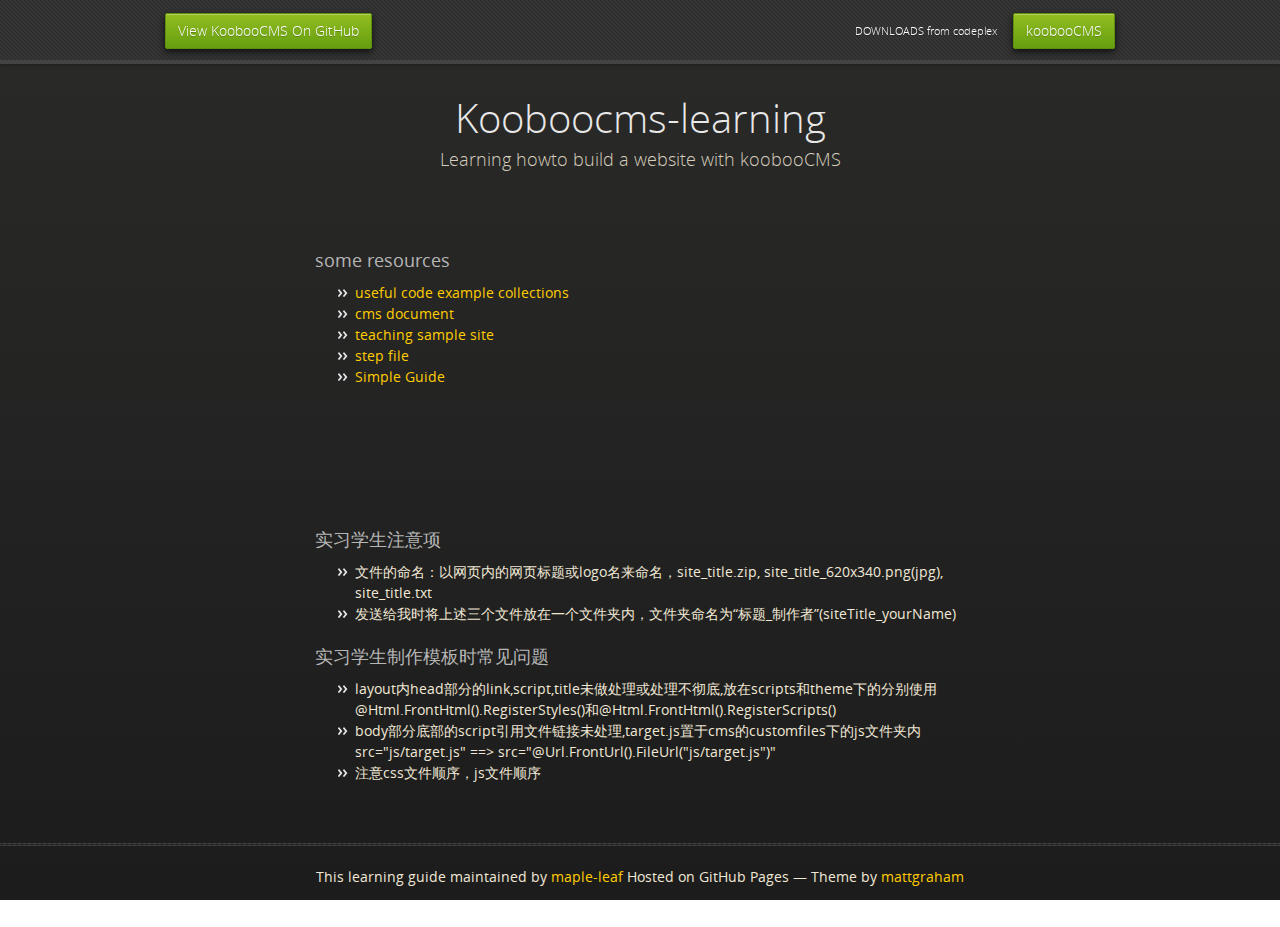
<file: index.html>
<!doctype html>
<html>
  <head>
    <meta charset="utf-8">
    <meta http-equiv="X-UA-Compatible" content="chrome=1">
    <title>Kooboocms-learning by maple-leaf</title>
    <link rel="stylesheet" href="stylesheets/styles.css">
    <link rel="stylesheet" href="stylesheets/pygment_trac.css">
    <script src="https://ajax.googleapis.com/ajax/libs/jquery/1.7.1/jquery.min.js"></script>
    <script src="javascripts/respond.js"></script>
    <!--[if lt IE 9]>
      <script src="//html5shiv.googlecode.com/svn/trunk/html5.js"></script>
    <![endif]-->
    <!--[if lt IE 8]>
    <link rel="stylesheet" href="stylesheets/ie.css">
    <![endif]-->
    <meta name="viewport" content="width=device-width, initial-scale=1, user-scalable=no">

  </head>
  <body>
      <header>
        <nav>
          <li class="fork"><a href="https://github.com/Kooboo/CMS">View KoobooCMS On GitHub</a></li>
          <li class="downloads"><a href="https://kooboo.codeplex.com/">koobooCMS</a></li>
          <li class="title">DOWNLOADS from codeplex</li>
        </nav>
      </header><!-- end header -->

    <div class="wrapper">

      <section>
        <div id="title">
          <h1>Kooboocms-learning</h1>
          <p>Learning howto build a website with koobooCMS</p>
        </div>
       <h3>some resources</h3>
        <ul>
          <li><a href="code_example.html">useful code example collections</a></li>
          <li><a href="http://www.kooboo.com/documents">cms document</a></li>
          <li><a href="city_taxi/city_taxi-pack.zip">teaching sample site</a></li>
          <li><a href="steps.txt">step file</a></li>
          <li><a href="guide/index.html">Simple Guide</a></li>
        </ul>
      </section>

      <section>
        <h3>实习学生注意项</h3>
        <ul>
          <li>文件的命名：以网页内的网页标题或logo名来命名，site_title.zip, site_title_620x340.png(jpg), site_title.txt</li>
          <li>发送给我时将上述三个文件放在一个文件夹内，文件夹命名为“标题_制作者”(siteTitle_yourName)</li>
        </ul>
        <h3>实习学生制作模板时常见问题</h3>
        <ul>
          <li>layout内head部分的link,script,title未做处理或处理不彻底,放在scripts和theme下的分别使用@Html.FrontHtml().RegisterStyles()和@Html.FrontHtml().RegisterScripts()</li>
          <li>body部分底部的script引用文件链接未处理,target.js置于cms的customfiles下的js文件夹内src="js/target.js" ==> src="@Url.FrontUrl().FileUrl("js/target.js")"</li>
          <li>注意css文件顺序，js文件顺序</li>
        </ul>
      </section>

    </div>
    <footer>
	<hr>
    <p>
      <span class="credits left">This learning guide maintained by <a href="https://github.com/maple-leaf">maple-leaf</a></span>
      <span class="credits right">Hosted on GitHub Pages &mdash; Theme by <a href="https://twitter.com/michigangraham">mattgraham</a></span>
    </p>
    </footer>
    <!--[if !IE]><script>fixScale(document);</script><![endif]-->
    
  </body>
</html>
</file>
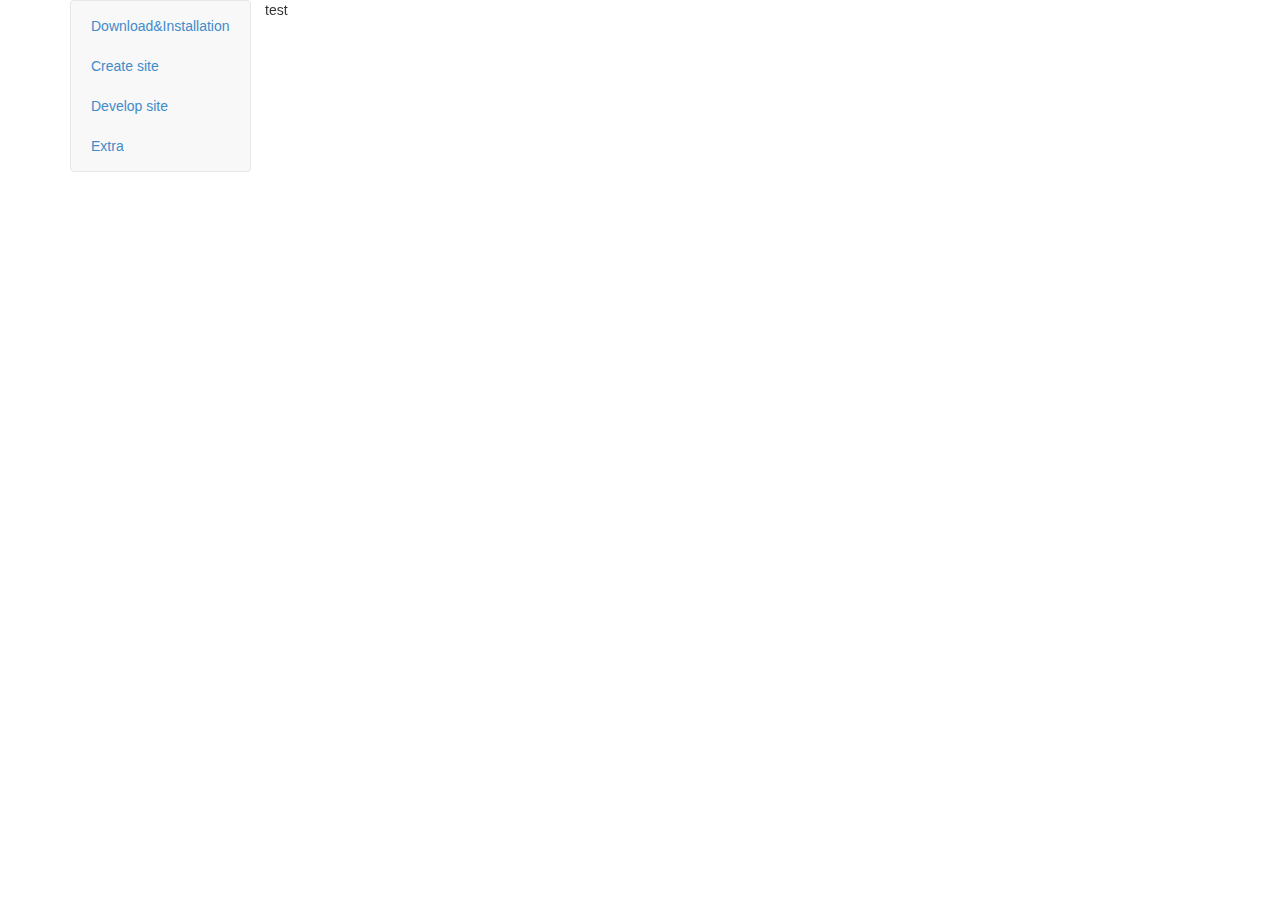
<file: guide/index.html>
<!DOCTYPE html>
<html>
    <head>
        <meta http-equiv="content-type" content="text/html; charset=utf-8" />
        <title>Kooboo CMS Guide Doc</title>
        <link rel="stylesheet" href="bower_components\bootstrap\dist\css\bootstrap.min.css" type="text/css" media="all" />
        <link rel="stylesheet" href="style.css" type="text/css" media="all" />
        <script src="bower_components\jquery\jquery.min.js" type="text/javascript" charset="utf-8"></script>
        <script src="bower_components\bootstrap\dist\js\bootstrap.min.js" type="text/javascript" charset="utf-8"></script>
    </head>
    <body>
        <div class="container">
            <div class="row">
                <div class="col-md-2">
                    <div class="affix navbar navbar-default">
                        <ul class="nav">
                            <li><a href="installation.html">Download&Installation</a></li>
                            <li><a href="createSite.html">Create site</a></li>
                            <li><a href="developSite.html">Develop site</a></li>
                            <li><a href="extra.html">Extra</a></li>
                        </ul>
                    </div>
                </div>
                <div class="col-md-8">
                    <div id="content">test</div>
                </div>
            </div>
        </div>
        <script>
        $('.nav a').click(function(e){
            e.preventDefault();
            $('#content').load($(this).attr('href'));
        });
        </script>
    </body>
</html>
</file>
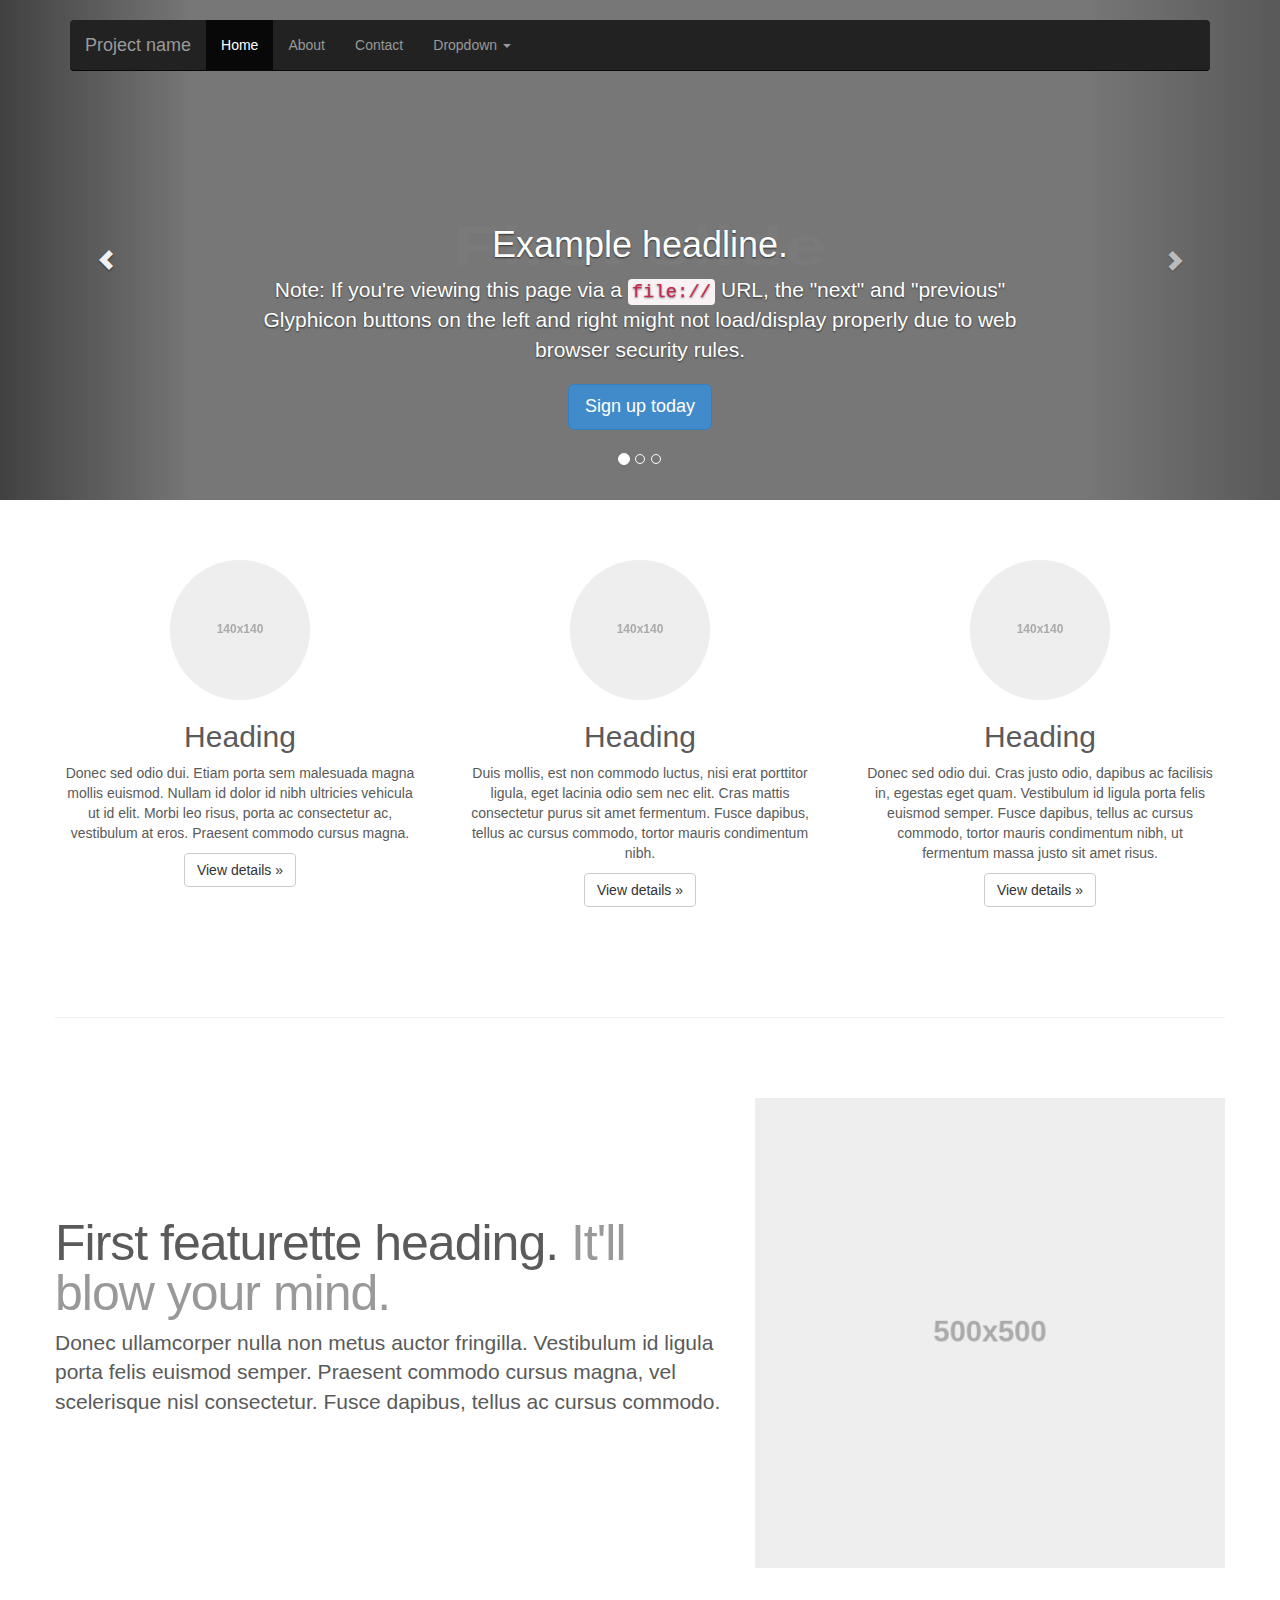
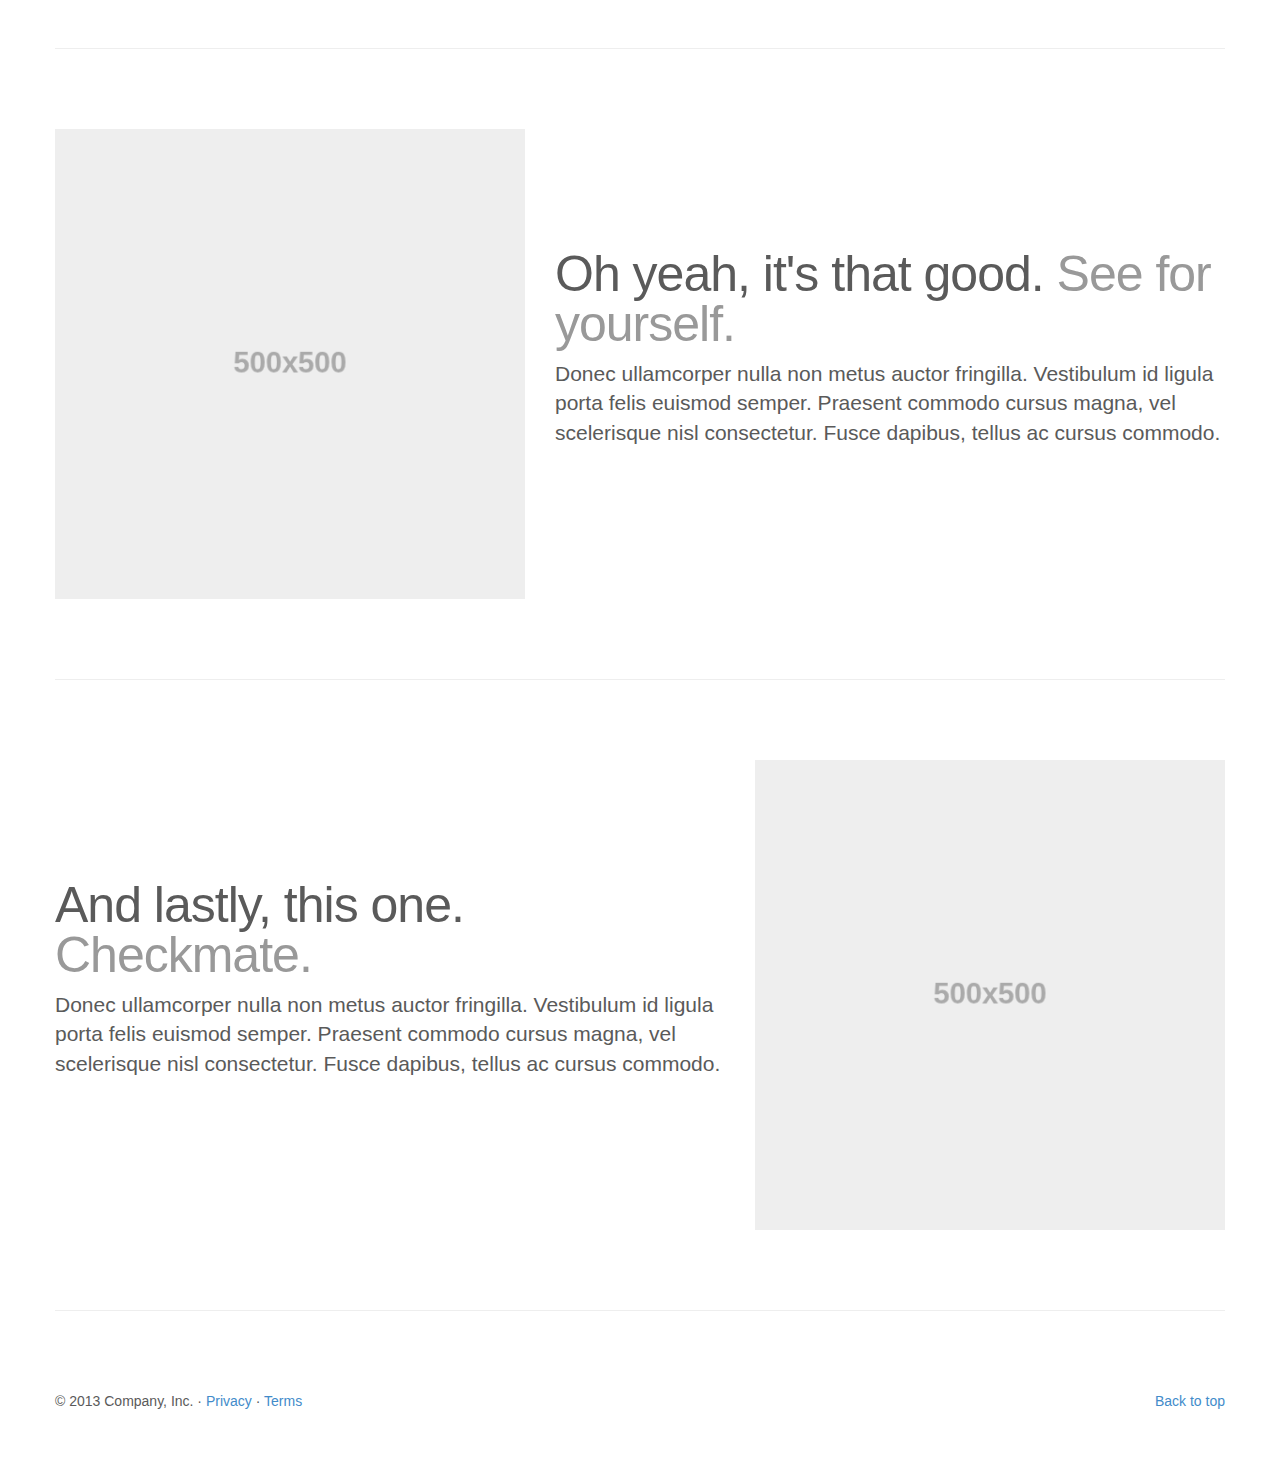
<file: guide/bower_components/bootstrap/examples/carousel/index.html>
<!DOCTYPE html>
<html lang="en">
  <head>
    <meta charset="utf-8">
    <meta http-equiv="X-UA-Compatible" content="IE=edge">
    <meta name="viewport" content="width=device-width, initial-scale=1.0">
    <meta name="description" content="">
    <meta name="author" content="">
    <link rel="shortcut icon" href="../../docs-assets/ico/favicon.png">

    <title>Carousel Template for Bootstrap</title>

    <!-- Bootstrap core CSS -->
    <link href="../../dist/css/bootstrap.css" rel="stylesheet">

    <!-- Just for debugging purposes. Don't actually copy this line! -->
    <!--[if lt IE 9]><script src="../../docs-assets/js/ie8-responsive-file-warning.js"></script><![endif]-->

    <!-- HTML5 shim and Respond.js IE8 support of HTML5 elements and media queries -->
    <!--[if lt IE 9]>
      <script src="https://oss.maxcdn.com/libs/html5shiv/3.7.0/html5shiv.js"></script>
      <script src="https://oss.maxcdn.com/libs/respond.js/1.3.0/respond.min.js"></script>
    <![endif]-->

    <!-- Custom styles for this template -->
    <link href="carousel.css" rel="stylesheet">
  </head>
<!-- NAVBAR
================================================== -->
  <body>
    <div class="navbar-wrapper">
      <div class="container">

        <div class="navbar navbar-inverse navbar-static-top" role="navigation">
          <div class="container">
            <div class="navbar-header">
              <button type="button" class="navbar-toggle" data-toggle="collapse" data-target=".navbar-collapse">
                <span class="sr-only">Toggle navigation</span>
                <span class="icon-bar"></span>
                <span class="icon-bar"></span>
                <span class="icon-bar"></span>
              </button>
              <a class="navbar-brand" href="#">Project name</a>
            </div>
            <div class="navbar-collapse collapse">
              <ul class="nav navbar-nav">
                <li class="active"><a href="#">Home</a></li>
                <li><a href="#about">About</a></li>
                <li><a href="#contact">Contact</a></li>
                <li class="dropdown">
                  <a href="#" class="dropdown-toggle" data-toggle="dropdown">Dropdown <b class="caret"></b></a>
                  <ul class="dropdown-menu">
                    <li><a href="#">Action</a></li>
                    <li><a href="#">Another action</a></li>
                    <li><a href="#">Something else here</a></li>
                    <li class="divider"></li>
                    <li class="dropdown-header">Nav header</li>
                    <li><a href="#">Separated link</a></li>
                    <li><a href="#">One more separated link</a></li>
                  </ul>
                </li>
              </ul>
            </div>
          </div>
        </div>

      </div>
    </div>


    <!-- Carousel
    ================================================== -->
    <div id="myCarousel" class="carousel slide" data-ride="carousel">
      <!-- Indicators -->
      <ol class="carousel-indicators">
        <li data-target="#myCarousel" data-slide-to="0" class="active"></li>
        <li data-target="#myCarousel" data-slide-to="1"></li>
        <li data-target="#myCarousel" data-slide-to="2"></li>
      </ol>
      <div class="carousel-inner">
        <div class="item active">
          <img data-src="holder.js/900x500/auto/#777:#7a7a7a/text:First slide" alt="First slide">
          <div class="container">
            <div class="carousel-caption">
              <h1>Example headline.</h1>
              <p>Note: If you're viewing this page via a <code>file://</code> URL, the "next" and "previous" Glyphicon buttons on the left and right might not load/display properly due to web browser security rules.</p>
              <p><a class="btn btn-lg btn-primary" href="#" role="button">Sign up today</a></p>
            </div>
          </div>
        </div>
        <div class="item">
          <img data-src="holder.js/900x500/auto/#666:#6a6a6a/text:Second slide" alt="Second slide">
          <div class="container">
            <div class="carousel-caption">
              <h1>Another example headline.</h1>
              <p>Cras justo odio, dapibus ac facilisis in, egestas eget quam. Donec id elit non mi porta gravida at eget metus. Nullam id dolor id nibh ultricies vehicula ut id elit.</p>
              <p><a class="btn btn-lg btn-primary" href="#" role="button">Learn more</a></p>
            </div>
          </div>
        </div>
        <div class="item">
          <img data-src="holder.js/900x500/auto/#555:#5a5a5a/text:Third slide" alt="Third slide">
          <div class="container">
            <div class="carousel-caption">
              <h1>One more for good measure.</h1>
              <p>Cras justo odio, dapibus ac facilisis in, egestas eget quam. Donec id elit non mi porta gravida at eget metus. Nullam id dolor id nibh ultricies vehicula ut id elit.</p>
              <p><a class="btn btn-lg btn-primary" href="#" role="button">Browse gallery</a></p>
            </div>
          </div>
        </div>
      </div>
      <a class="left carousel-control" href="#myCarousel" data-slide="prev"><span class="glyphicon glyphicon-chevron-left"></span></a>
      <a class="right carousel-control" href="#myCarousel" data-slide="next"><span class="glyphicon glyphicon-chevron-right"></span></a>
    </div><!-- /.carousel -->



    <!-- Marketing messaging and featurettes
    ================================================== -->
    <!-- Wrap the rest of the page in another container to center all the content. -->

    <div class="container marketing">

      <!-- Three columns of text below the carousel -->
      <div class="row">
        <div class="col-lg-4">
          <img class="img-circle" data-src="holder.js/140x140" alt="Generic placeholder image">
          <h2>Heading</h2>
          <p>Donec sed odio dui. Etiam porta sem malesuada magna mollis euismod. Nullam id dolor id nibh ultricies vehicula ut id elit. Morbi leo risus, porta ac consectetur ac, vestibulum at eros. Praesent commodo cursus magna.</p>
          <p><a class="btn btn-default" href="#" role="button">View details &raquo;</a></p>
        </div><!-- /.col-lg-4 -->
        <div class="col-lg-4">
          <img class="img-circle" data-src="holder.js/140x140" alt="Generic placeholder image">
          <h2>Heading</h2>
          <p>Duis mollis, est non commodo luctus, nisi erat porttitor ligula, eget lacinia odio sem nec elit. Cras mattis consectetur purus sit amet fermentum. Fusce dapibus, tellus ac cursus commodo, tortor mauris condimentum nibh.</p>
          <p><a class="btn btn-default" href="#" role="button">View details &raquo;</a></p>
        </div><!-- /.col-lg-4 -->
        <div class="col-lg-4">
          <img class="img-circle" data-src="holder.js/140x140" alt="Generic placeholder image">
          <h2>Heading</h2>
          <p>Donec sed odio dui. Cras justo odio, dapibus ac facilisis in, egestas eget quam. Vestibulum id ligula porta felis euismod semper. Fusce dapibus, tellus ac cursus commodo, tortor mauris condimentum nibh, ut fermentum massa justo sit amet risus.</p>
          <p><a class="btn btn-default" href="#" role="button">View details &raquo;</a></p>
        </div><!-- /.col-lg-4 -->
      </div><!-- /.row -->


      <!-- START THE FEATURETTES -->

      <hr class="featurette-divider">

      <div class="row featurette">
        <div class="col-md-7">
          <h2 class="featurette-heading">First featurette heading. <span class="text-muted">It'll blow your mind.</span></h2>
          <p class="lead">Donec ullamcorper nulla non metus auctor fringilla. Vestibulum id ligula porta felis euismod semper. Praesent commodo cursus magna, vel scelerisque nisl consectetur. Fusce dapibus, tellus ac cursus commodo.</p>
        </div>
        <div class="col-md-5">
          <img class="featurette-image img-responsive" data-src="holder.js/500x500/auto" alt="Generic placeholder image">
        </div>
      </div>

      <hr class="featurette-divider">

      <div class="row featurette">
        <div class="col-md-5">
          <img class="featurette-image img-responsive" data-src="holder.js/500x500/auto" alt="Generic placeholder image">
        </div>
        <div class="col-md-7">
          <h2 class="featurette-heading">Oh yeah, it's that good. <span class="text-muted">See for yourself.</span></h2>
          <p class="lead">Donec ullamcorper nulla non metus auctor fringilla. Vestibulum id ligula porta felis euismod semper. Praesent commodo cursus magna, vel scelerisque nisl consectetur. Fusce dapibus, tellus ac cursus commodo.</p>
        </div>
      </div>

      <hr class="featurette-divider">

      <div class="row featurette">
        <div class="col-md-7">
          <h2 class="featurette-heading">And lastly, this one. <span class="text-muted">Checkmate.</span></h2>
          <p class="lead">Donec ullamcorper nulla non metus auctor fringilla. Vestibulum id ligula porta felis euismod semper. Praesent commodo cursus magna, vel scelerisque nisl consectetur. Fusce dapibus, tellus ac cursus commodo.</p>
        </div>
        <div class="col-md-5">
          <img class="featurette-image img-responsive" data-src="holder.js/500x500/auto" alt="Generic placeholder image">
        </div>
      </div>

      <hr class="featurette-divider">

      <!-- /END THE FEATURETTES -->


      <!-- FOOTER -->
      <footer>
        <p class="pull-right"><a href="#">Back to top</a></p>
        <p>&copy; 2013 Company, Inc. &middot; <a href="#">Privacy</a> &middot; <a href="#">Terms</a></p>
      </footer>

    </div><!-- /.container -->


    <!-- Bootstrap core JavaScript
    ================================================== -->
    <!-- Placed at the end of the document so the pages load faster -->
    <script src="https://code.jquery.com/jquery-1.10.2.min.js"></script>
    <script src="../../dist/js/bootstrap.min.js"></script>
    <script src="../../docs-assets/js/holder.js"></script>
  </body>
</html>
</file>
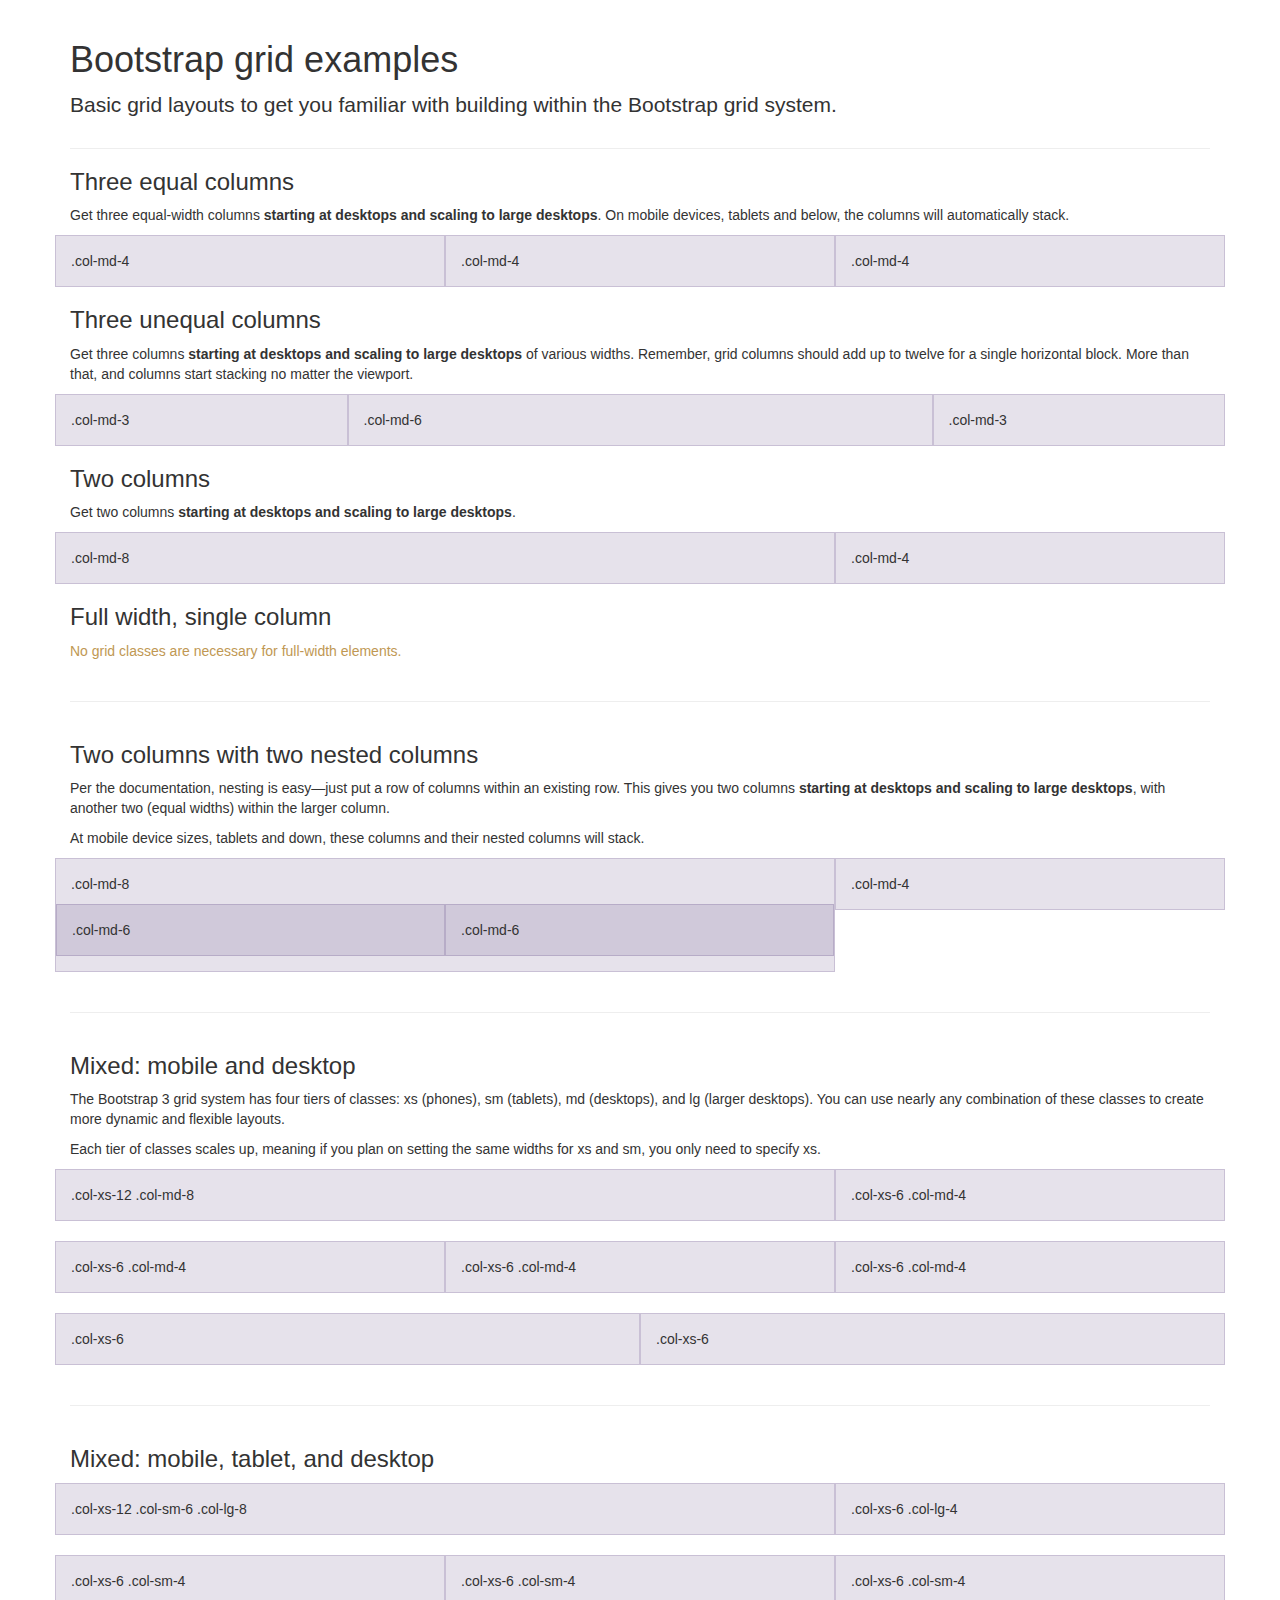
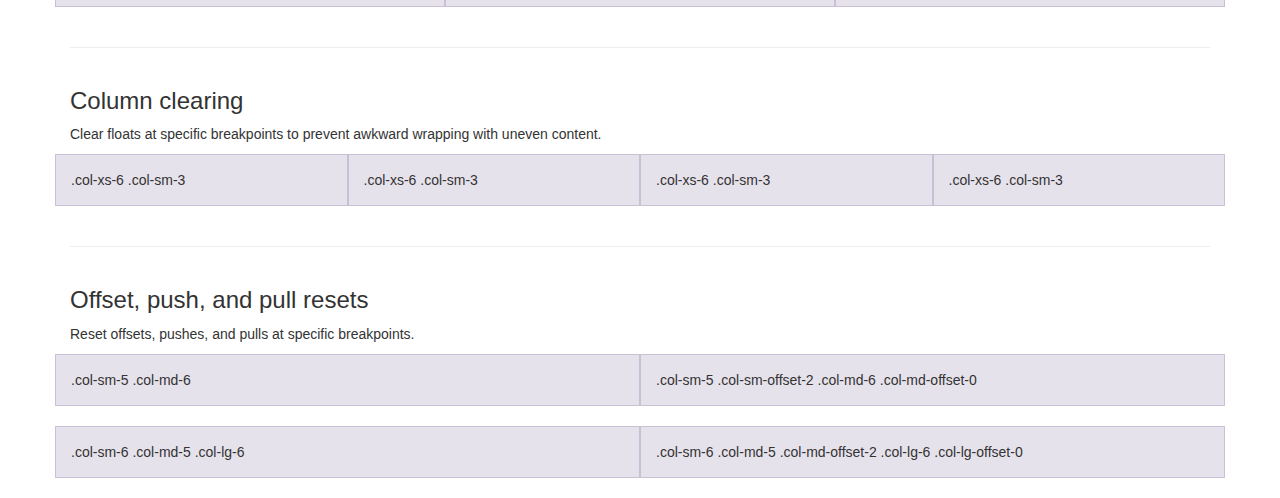
<file: guide/bower_components/bootstrap/examples/grid/index.html>
<!DOCTYPE html>
<html lang="en">
  <head>
    <meta charset="utf-8">
    <meta http-equiv="X-UA-Compatible" content="IE=edge">
    <meta name="viewport" content="width=device-width, initial-scale=1.0">
    <meta name="description" content="">
    <meta name="author" content="">
    <link rel="shortcut icon" href="../../docs-assets/ico/favicon.png">

    <title>Grid Template for Bootstrap</title>

    <!-- Bootstrap core CSS -->
    <link href="../../dist/css/bootstrap.css" rel="stylesheet">

    <!-- Custom styles for this template -->
    <link href="grid.css" rel="stylesheet">

    <!-- Just for debugging purposes. Don't actually copy this line! -->
    <!--[if lt IE 9]><script src="../../docs-assets/js/ie8-responsive-file-warning.js"></script><![endif]-->

    <!-- HTML5 shim and Respond.js IE8 support of HTML5 elements and media queries -->
    <!--[if lt IE 9]>
      <script src="https://oss.maxcdn.com/libs/html5shiv/3.7.0/html5shiv.js"></script>
      <script src="https://oss.maxcdn.com/libs/respond.js/1.3.0/respond.min.js"></script>
    <![endif]-->
  </head>

  <body>
    <div class="container">

      <div class="page-header">
        <h1>Bootstrap grid examples</h1>
        <p class="lead">Basic grid layouts to get you familiar with building within the Bootstrap grid system.</p>
      </div>

      <h3>Three equal columns</h3>
      <p>Get three equal-width columns <strong>starting at desktops and scaling to large desktops</strong>. On mobile devices, tablets and below, the columns will automatically stack.</p>
      <div class="row">
        <div class="col-md-4">.col-md-4</div>
        <div class="col-md-4">.col-md-4</div>
        <div class="col-md-4">.col-md-4</div>
      </div>

      <h3>Three unequal columns</h3>
      <p>Get three columns <strong>starting at desktops and scaling to large desktops</strong> of various widths. Remember, grid columns should add up to twelve for a single horizontal block. More than that, and columns start stacking no matter the viewport.</p>
      <div class="row">
        <div class="col-md-3">.col-md-3</div>
        <div class="col-md-6">.col-md-6</div>
        <div class="col-md-3">.col-md-3</div>
      </div>

      <h3>Two columns</h3>
      <p>Get two columns <strong>starting at desktops and scaling to large desktops</strong>.</p>
      <div class="row">
        <div class="col-md-8">.col-md-8</div>
        <div class="col-md-4">.col-md-4</div>
      </div>

      <h3>Full width, single column</h3>
      <p class="text-warning">No grid classes are necessary for full-width elements.</p>

      <hr>

      <h3>Two columns with two nested columns</h3>
      <p>Per the documentation, nesting is easy—just put a row of columns within an existing row. This gives you two columns <strong>starting at desktops and scaling to large desktops</strong>, with another two (equal widths) within the larger column.</p>
      <p>At mobile device sizes, tablets and down, these columns and their nested columns will stack.</p>
      <div class="row">
        <div class="col-md-8">
          .col-md-8
          <div class="row">
            <div class="col-md-6">.col-md-6</div>
            <div class="col-md-6">.col-md-6</div>
          </div>
        </div>
        <div class="col-md-4">.col-md-4</div>
      </div>

      <hr>

      <h3>Mixed: mobile and desktop</h3>
      <p>The Bootstrap 3 grid system has four tiers of classes: xs (phones), sm (tablets), md (desktops), and lg (larger desktops). You can use nearly any combination of these classes to create more dynamic and flexible layouts.</p>
      <p>Each tier of classes scales up, meaning if you plan on setting the same widths for xs and sm, you only need to specify xs.</p>
      <div class="row">
        <div class="col-xs-12 col-md-8">.col-xs-12 .col-md-8</div>
        <div class="col-xs-6 col-md-4">.col-xs-6 .col-md-4</div>
      </div>
      <div class="row">
        <div class="col-xs-6 col-md-4">.col-xs-6 .col-md-4</div>
        <div class="col-xs-6 col-md-4">.col-xs-6 .col-md-4</div>
        <div class="col-xs-6 col-md-4">.col-xs-6 .col-md-4</div>
      </div>
      <div class="row">
        <div class="col-xs-6">.col-xs-6</div>
        <div class="col-xs-6">.col-xs-6</div>
      </div>

      <hr>

      <h3>Mixed: mobile, tablet, and desktop</h3>
      <p></p>
      <div class="row">
        <div class="col-xs-12 col-sm-6 col-lg-8">.col-xs-12 .col-sm-6 .col-lg-8</div>
        <div class="col-xs-6 col-lg-4">.col-xs-6 .col-lg-4</div>
      </div>
      <div class="row">
        <div class="col-xs-6 col-sm-4">.col-xs-6 .col-sm-4</div>
        <div class="col-xs-6 col-sm-4">.col-xs-6 .col-sm-4</div>
        <div class="col-xs-6 col-sm-4">.col-xs-6 .col-sm-4</div>
      </div>

      <hr>

      <h3>Column clearing</h3>
      <p>Clear floats at specific breakpoints to prevent awkward wrapping with uneven content.</p>
      <div class="row">
        <div class="col-xs-6 col-sm-3">.col-xs-6 .col-sm-3</div>
        <div class="col-xs-6 col-sm-3">.col-xs-6 .col-sm-3</div>

        <!-- Add the extra clearfix for only the required viewport -->
        <div class="clearfix visible-xs"></div>

        <div class="col-xs-6 col-sm-3">.col-xs-6 .col-sm-3</div>
        <div class="col-xs-6 col-sm-3">.col-xs-6 .col-sm-3</div>
      </div>

      <hr>

      <h3>Offset, push, and pull resets</h3>
      <p>Reset offsets, pushes, and pulls at specific breakpoints.</p>
      <div class="row">
        <div class="col-sm-5 col-md-6">.col-sm-5 .col-md-6</div>
        <div class="col-sm-5 col-sm-offset-2 col-md-6 col-md-offset-0">.col-sm-5 .col-sm-offset-2 .col-md-6 .col-md-offset-0</div>
      </div>
      <div class="row">
        <div class="col-sm-6 col-md-5 col-lg-6">.col-sm-6 .col-md-5 .col-lg-6</div>
        <div class="col-sm-6 col-md-5 col-md-offset-2 col-lg-6 col-lg-offset-0">.col-sm-6 .col-md-5 .col-md-offset-2 .col-lg-6 .col-lg-offset-0</div>
      </div>


    </div> <!-- /container -->


    <!-- Bootstrap core JavaScript
    ================================================== -->
    <!-- Placed at the end of the document so the pages load faster -->
  </body>
</html>
</file>
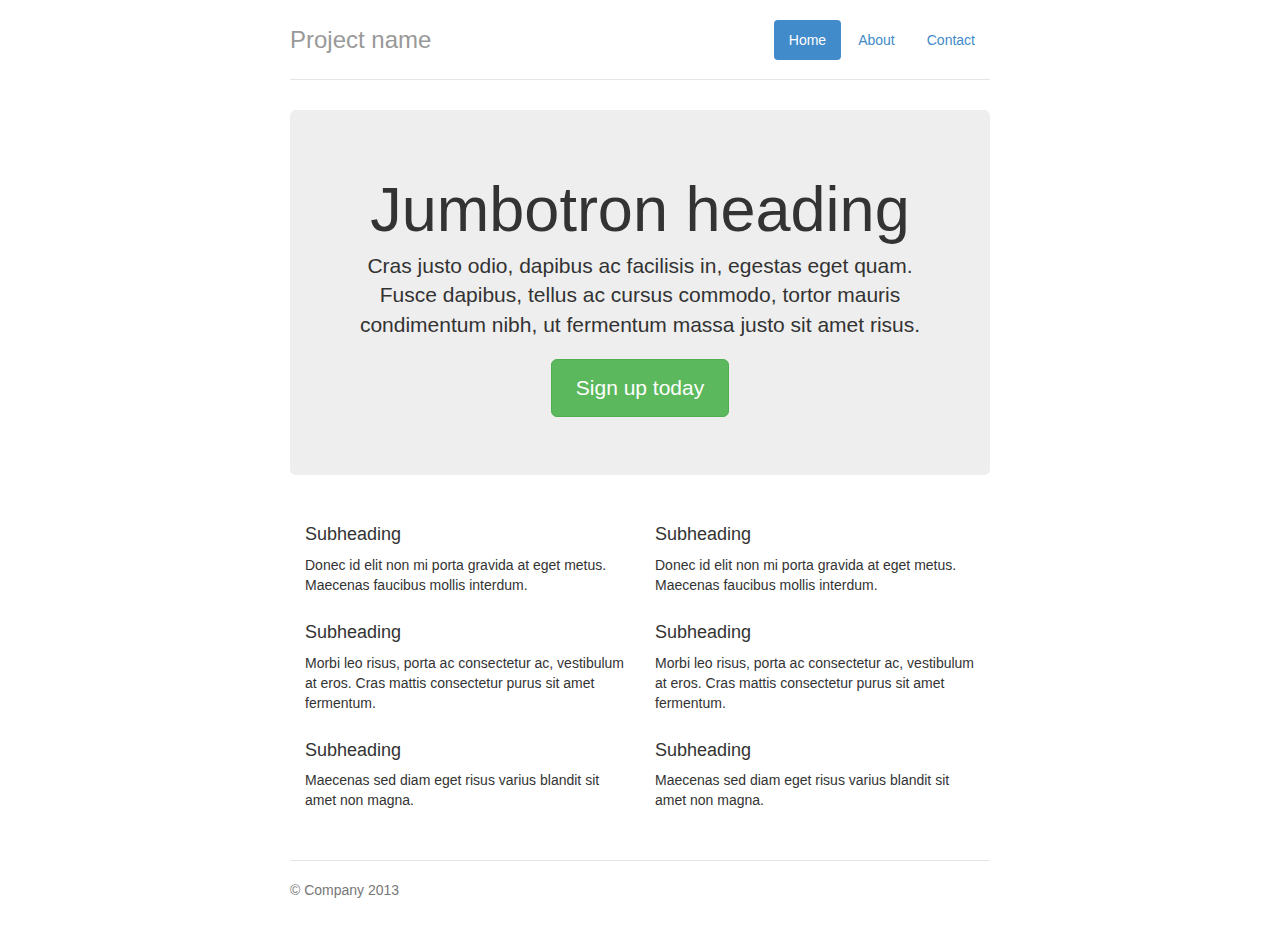
<file: guide/bower_components/bootstrap/examples/jumbotron-narrow/index.html>
<!DOCTYPE html>
<html lang="en">
  <head>
    <meta charset="utf-8">
    <meta http-equiv="X-UA-Compatible" content="IE=edge">
    <meta name="viewport" content="width=device-width, initial-scale=1.0">
    <meta name="description" content="">
    <meta name="author" content="">
    <link rel="shortcut icon" href="../../docs-assets/ico/favicon.png">

    <title>Narrow Jumbotron Template for Bootstrap</title>

    <!-- Bootstrap core CSS -->
    <link href="../../dist/css/bootstrap.css" rel="stylesheet">

    <!-- Custom styles for this template -->
    <link href="jumbotron-narrow.css" rel="stylesheet">

    <!-- Just for debugging purposes. Don't actually copy this line! -->
    <!--[if lt IE 9]><script src="../../docs-assets/js/ie8-responsive-file-warning.js"></script><![endif]-->

    <!-- HTML5 shim and Respond.js IE8 support of HTML5 elements and media queries -->
    <!--[if lt IE 9]>
      <script src="https://oss.maxcdn.com/libs/html5shiv/3.7.0/html5shiv.js"></script>
      <script src="https://oss.maxcdn.com/libs/respond.js/1.3.0/respond.min.js"></script>
    <![endif]-->
  </head>

  <body>

    <div class="container">
      <div class="header">
        <ul class="nav nav-pills pull-right">
          <li class="active"><a href="#">Home</a></li>
          <li><a href="#">About</a></li>
          <li><a href="#">Contact</a></li>
        </ul>
        <h3 class="text-muted">Project name</h3>
      </div>

      <div class="jumbotron">
        <h1>Jumbotron heading</h1>
        <p class="lead">Cras justo odio, dapibus ac facilisis in, egestas eget quam. Fusce dapibus, tellus ac cursus commodo, tortor mauris condimentum nibh, ut fermentum massa justo sit amet risus.</p>
        <p><a class="btn btn-lg btn-success" href="#" role="button">Sign up today</a></p>
      </div>

      <div class="row marketing">
        <div class="col-lg-6">
          <h4>Subheading</h4>
          <p>Donec id elit non mi porta gravida at eget metus. Maecenas faucibus mollis interdum.</p>

          <h4>Subheading</h4>
          <p>Morbi leo risus, porta ac consectetur ac, vestibulum at eros. Cras mattis consectetur purus sit amet fermentum.</p>

          <h4>Subheading</h4>
          <p>Maecenas sed diam eget risus varius blandit sit amet non magna.</p>
        </div>

        <div class="col-lg-6">
          <h4>Subheading</h4>
          <p>Donec id elit non mi porta gravida at eget metus. Maecenas faucibus mollis interdum.</p>

          <h4>Subheading</h4>
          <p>Morbi leo risus, porta ac consectetur ac, vestibulum at eros. Cras mattis consectetur purus sit amet fermentum.</p>

          <h4>Subheading</h4>
          <p>Maecenas sed diam eget risus varius blandit sit amet non magna.</p>
        </div>
      </div>

      <div class="footer">
        <p>&copy; Company 2013</p>
      </div>

    </div> <!-- /container -->


    <!-- Bootstrap core JavaScript
    ================================================== -->
    <!-- Placed at the end of the document so the pages load faster -->
  </body>
</html>
</file>
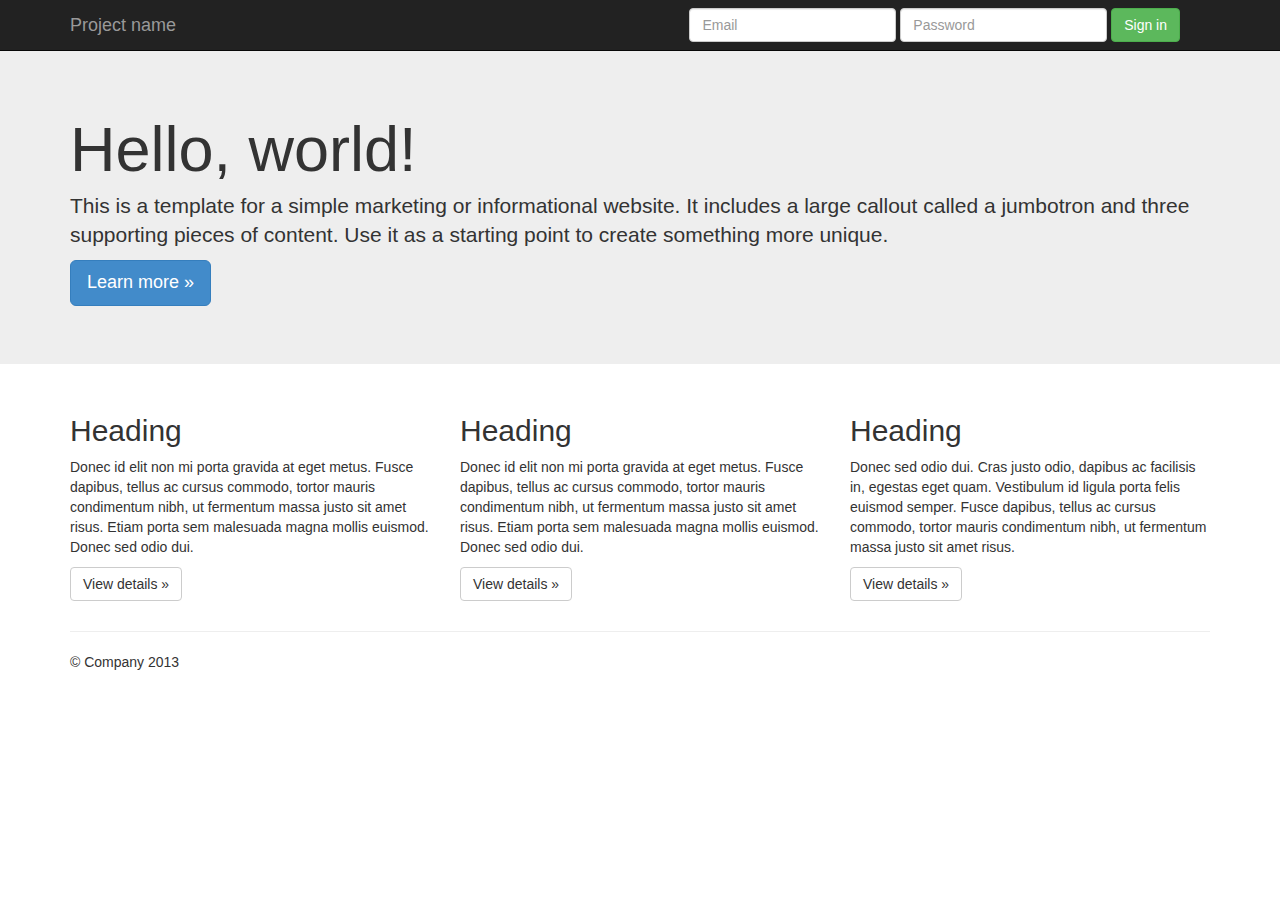
<file: guide/bower_components/bootstrap/examples/jumbotron/index.html>
<!DOCTYPE html>
<html lang="en">
  <head>
    <meta charset="utf-8">
    <meta http-equiv="X-UA-Compatible" content="IE=edge">
    <meta name="viewport" content="width=device-width, initial-scale=1.0">
    <meta name="description" content="">
    <meta name="author" content="">
    <link rel="shortcut icon" href="../../docs-assets/ico/favicon.png">

    <title>Jumbotron Template for Bootstrap</title>

    <!-- Bootstrap core CSS -->
    <link href="../../dist/css/bootstrap.css" rel="stylesheet">

    <!-- Custom styles for this template -->
    <link href="jumbotron.css" rel="stylesheet">

    <!-- Just for debugging purposes. Don't actually copy this line! -->
    <!--[if lt IE 9]><script src="../../docs-assets/js/ie8-responsive-file-warning.js"></script><![endif]-->

    <!-- HTML5 shim and Respond.js IE8 support of HTML5 elements and media queries -->
    <!--[if lt IE 9]>
      <script src="https://oss.maxcdn.com/libs/html5shiv/3.7.0/html5shiv.js"></script>
      <script src="https://oss.maxcdn.com/libs/respond.js/1.3.0/respond.min.js"></script>
    <![endif]-->
  </head>

  <body>

    <div class="navbar navbar-inverse navbar-fixed-top" role="navigation">
      <div class="container">
        <div class="navbar-header">
          <button type="button" class="navbar-toggle" data-toggle="collapse" data-target=".navbar-collapse">
            <span class="sr-only">Toggle navigation</span>
            <span class="icon-bar"></span>
            <span class="icon-bar"></span>
            <span class="icon-bar"></span>
          </button>
          <a class="navbar-brand" href="#">Project name</a>
        </div>
        <div class="navbar-collapse collapse">
          <form class="navbar-form navbar-right">
            <div class="form-group">
              <input type="text" placeholder="Email" class="form-control">
            </div>
            <div class="form-group">
              <input type="password" placeholder="Password" class="form-control">
            </div>
            <button type="submit" class="btn btn-success">Sign in</button>
          </form>
        </div><!--/.navbar-collapse -->
      </div>
    </div>

    <!-- Main jumbotron for a primary marketing message or call to action -->
    <div class="jumbotron">
      <div class="container">
        <h1>Hello, world!</h1>
        <p>This is a template for a simple marketing or informational website. It includes a large callout called a jumbotron and three supporting pieces of content. Use it as a starting point to create something more unique.</p>
        <p><a class="btn btn-primary btn-lg" role="button">Learn more &raquo;</a></p>
      </div>
    </div>

    <div class="container">
      <!-- Example row of columns -->
      <div class="row">
        <div class="col-md-4">
          <h2>Heading</h2>
          <p>Donec id elit non mi porta gravida at eget metus. Fusce dapibus, tellus ac cursus commodo, tortor mauris condimentum nibh, ut fermentum massa justo sit amet risus. Etiam porta sem malesuada magna mollis euismod. Donec sed odio dui. </p>
          <p><a class="btn btn-default" href="#" role="button">View details &raquo;</a></p>
        </div>
        <div class="col-md-4">
          <h2>Heading</h2>
          <p>Donec id elit non mi porta gravida at eget metus. Fusce dapibus, tellus ac cursus commodo, tortor mauris condimentum nibh, ut fermentum massa justo sit amet risus. Etiam porta sem malesuada magna mollis euismod. Donec sed odio dui. </p>
          <p><a class="btn btn-default" href="#" role="button">View details &raquo;</a></p>
       </div>
        <div class="col-md-4">
          <h2>Heading</h2>
          <p>Donec sed odio dui. Cras justo odio, dapibus ac facilisis in, egestas eget quam. Vestibulum id ligula porta felis euismod semper. Fusce dapibus, tellus ac cursus commodo, tortor mauris condimentum nibh, ut fermentum massa justo sit amet risus.</p>
          <p><a class="btn btn-default" href="#" role="button">View details &raquo;</a></p>
        </div>
      </div>

      <hr>

      <footer>
        <p>&copy; Company 2013</p>
      </footer>
    </div> <!-- /container -->


    <!-- Bootstrap core JavaScript
    ================================================== -->
    <!-- Placed at the end of the document so the pages load faster -->
    <script src="https://code.jquery.com/jquery-1.10.2.min.js"></script>
    <script src="../../dist/js/bootstrap.min.js"></script>
  </body>
</html>
</file>
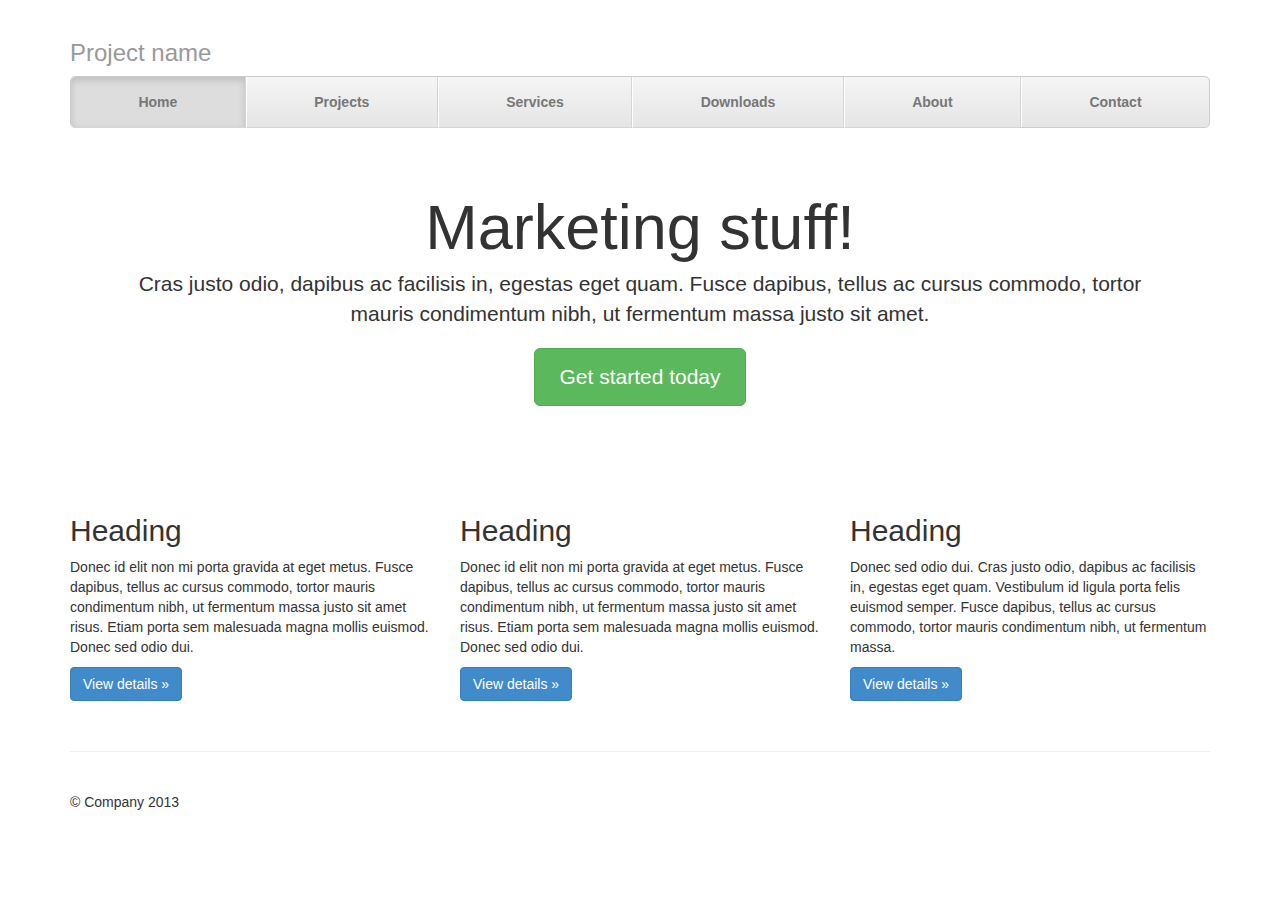
<file: guide/bower_components/bootstrap/examples/justified-nav/index.html>
<!DOCTYPE html>
<html lang="en">
  <head>
    <meta charset="utf-8">
    <meta http-equiv="X-UA-Compatible" content="IE=edge">
    <meta name="viewport" content="width=device-width, initial-scale=1.0">
    <meta name="description" content="">
    <meta name="author" content="">
    <link rel="shortcut icon" href="../../docs-assets/ico/favicon.png">

    <title>Justified Nav Template for Bootstrap</title>

    <!-- Bootstrap core CSS -->
    <link href="../../dist/css/bootstrap.css" rel="stylesheet">

    <!-- Custom styles for this template -->
    <link href="justified-nav.css" rel="stylesheet">

    <!-- Just for debugging purposes. Don't actually copy this line! -->
    <!--[if lt IE 9]><script src="../../docs-assets/js/ie8-responsive-file-warning.js"></script><![endif]-->

    <!-- HTML5 shim and Respond.js IE8 support of HTML5 elements and media queries -->
    <!--[if lt IE 9]>
      <script src="https://oss.maxcdn.com/libs/html5shiv/3.7.0/html5shiv.js"></script>
      <script src="https://oss.maxcdn.com/libs/respond.js/1.3.0/respond.min.js"></script>
    <![endif]-->
  </head>

  <body>

    <div class="container">

      <div class="masthead">
        <h3 class="text-muted">Project name</h3>
        <ul class="nav nav-justified">
          <li class="active"><a href="#">Home</a></li>
          <li><a href="#">Projects</a></li>
          <li><a href="#">Services</a></li>
          <li><a href="#">Downloads</a></li>
          <li><a href="#">About</a></li>
          <li><a href="#">Contact</a></li>
        </ul>
      </div>

      <!-- Jumbotron -->
      <div class="jumbotron">
        <h1>Marketing stuff!</h1>
        <p class="lead">Cras justo odio, dapibus ac facilisis in, egestas eget quam. Fusce dapibus, tellus ac cursus commodo, tortor mauris condimentum nibh, ut fermentum massa justo sit amet.</p>
        <p><a class="btn btn-lg btn-success" href="#" role="button">Get started today</a></p>
      </div>

      <!-- Example row of columns -->
      <div class="row">
        <div class="col-lg-4">
          <h2>Heading</h2>
          <p>Donec id elit non mi porta gravida at eget metus. Fusce dapibus, tellus ac cursus commodo, tortor mauris condimentum nibh, ut fermentum massa justo sit amet risus. Etiam porta sem malesuada magna mollis euismod. Donec sed odio dui. </p>
          <p><a class="btn btn-primary" href="#" role="button">View details &raquo;</a></p>
        </div>
        <div class="col-lg-4">
          <h2>Heading</h2>
          <p>Donec id elit non mi porta gravida at eget metus. Fusce dapibus, tellus ac cursus commodo, tortor mauris condimentum nibh, ut fermentum massa justo sit amet risus. Etiam porta sem malesuada magna mollis euismod. Donec sed odio dui. </p>
          <p><a class="btn btn-primary" href="#" role="button">View details &raquo;</a></p>
       </div>
        <div class="col-lg-4">
          <h2>Heading</h2>
          <p>Donec sed odio dui. Cras justo odio, dapibus ac facilisis in, egestas eget quam. Vestibulum id ligula porta felis euismod semper. Fusce dapibus, tellus ac cursus commodo, tortor mauris condimentum nibh, ut fermentum massa.</p>
          <p><a class="btn btn-primary" href="#" role="button">View details &raquo;</a></p>
        </div>
      </div>

      <!-- Site footer -->
      <div class="footer">
        <p>&copy; Company 2013</p>
      </div>

    </div> <!-- /container -->


    <!-- Bootstrap core JavaScript
    ================================================== -->
    <!-- Placed at the end of the document so the pages load faster -->
  </body>
</html>
</file>
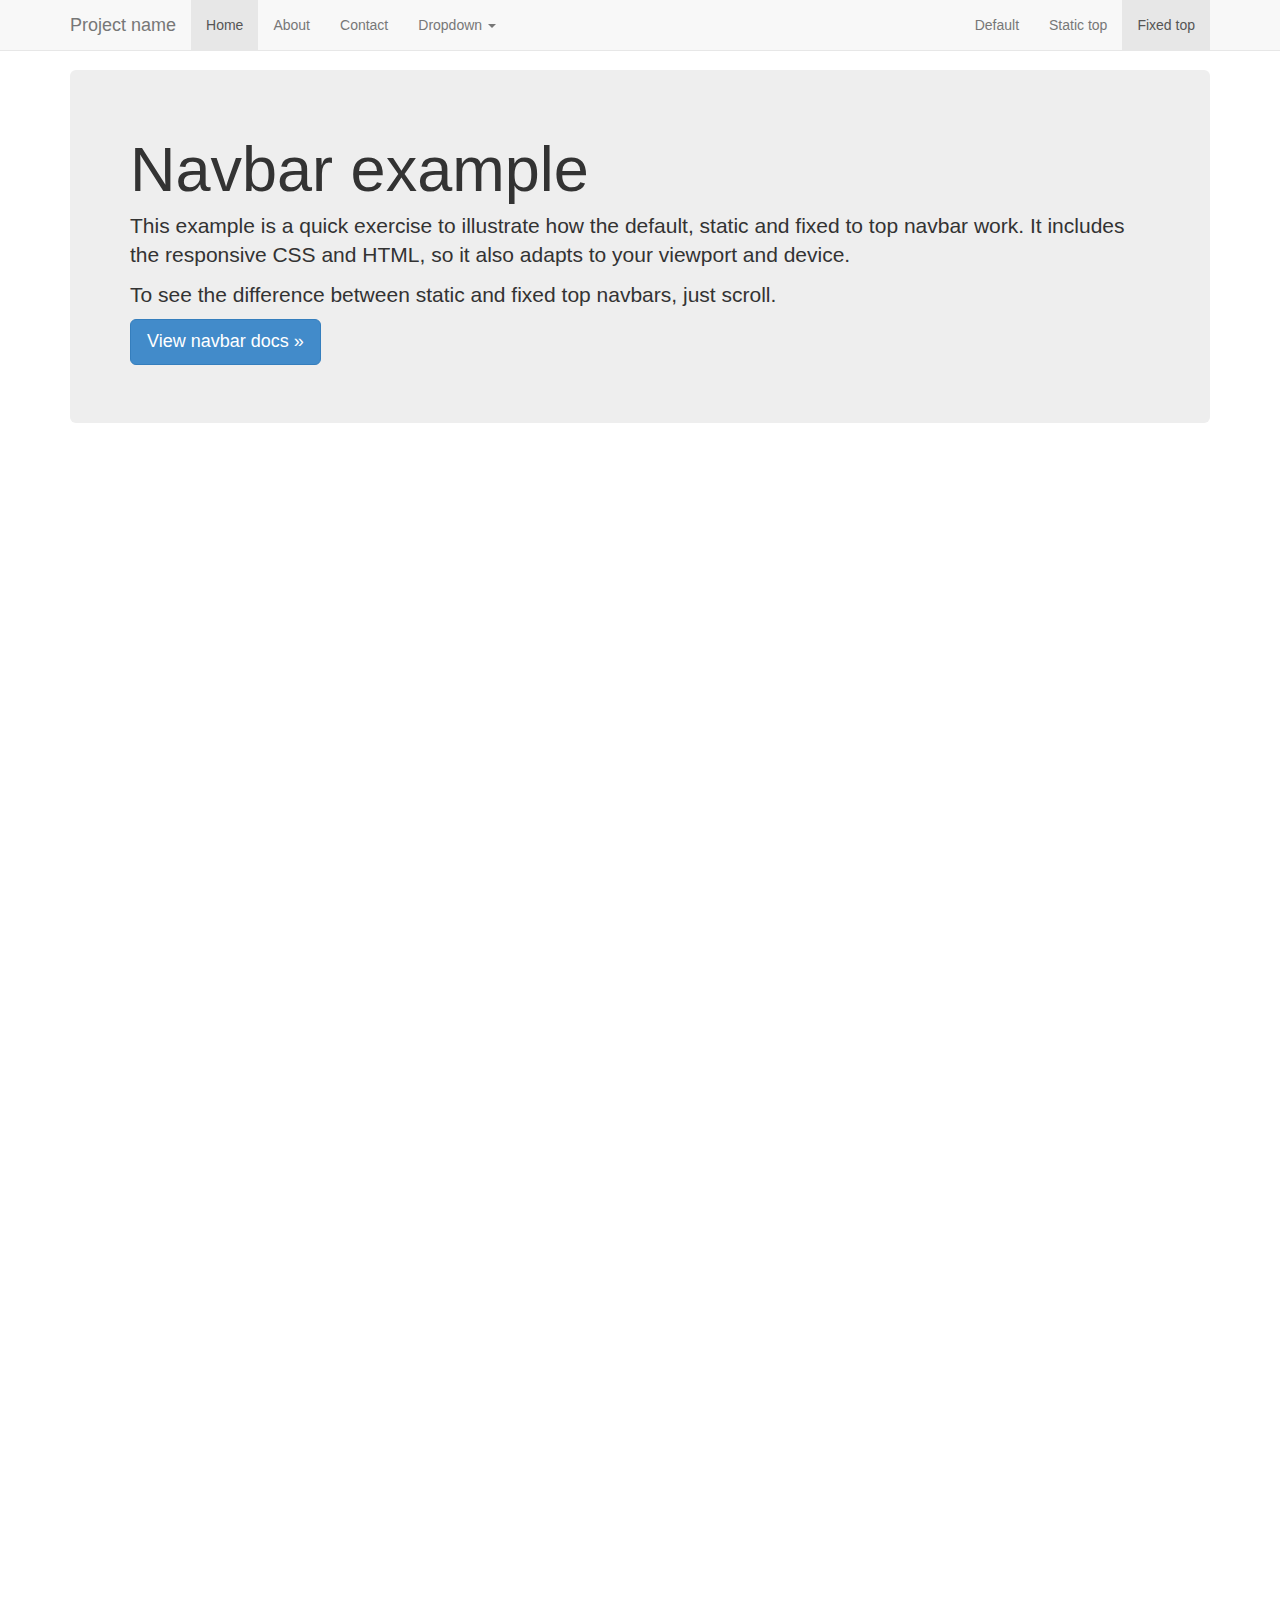
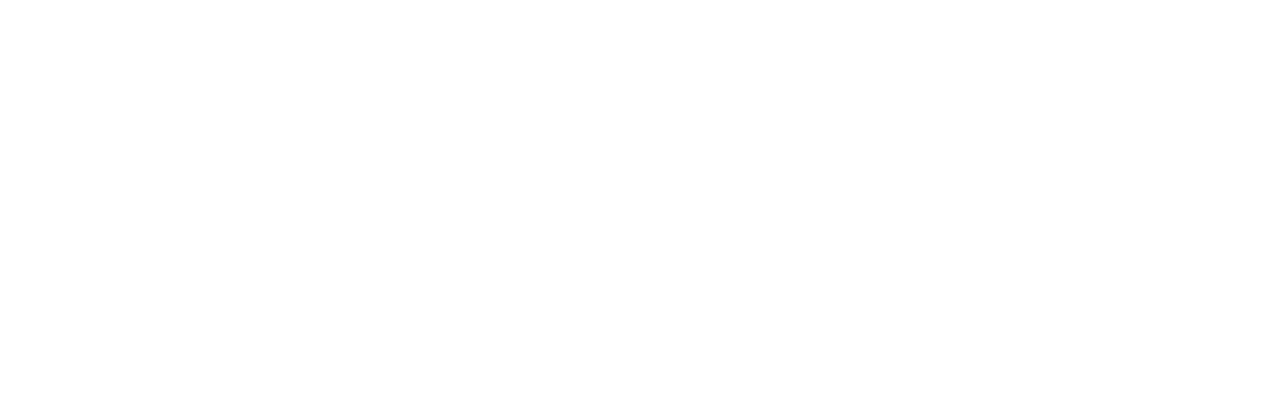
<file: guide/bower_components/bootstrap/examples/navbar-fixed-top/index.html>
<!DOCTYPE html>
<html lang="en">
  <head>
    <meta charset="utf-8">
    <meta http-equiv="X-UA-Compatible" content="IE=edge">
    <meta name="viewport" content="width=device-width, initial-scale=1.0">
    <meta name="description" content="">
    <meta name="author" content="">
    <link rel="shortcut icon" href="../../docs-assets/ico/favicon.png">

    <title>Fixed Top Navbar Example for Bootstrap</title>

    <!-- Bootstrap core CSS -->
    <link href="../../dist/css/bootstrap.css" rel="stylesheet">

    <!-- Custom styles for this template -->
    <link href="navbar-fixed-top.css" rel="stylesheet">

    <!-- Just for debugging purposes. Don't actually copy this line! -->
    <!--[if lt IE 9]><script src="../../docs-assets/js/ie8-responsive-file-warning.js"></script><![endif]-->

    <!-- HTML5 shim and Respond.js IE8 support of HTML5 elements and media queries -->
    <!--[if lt IE 9]>
      <script src="https://oss.maxcdn.com/libs/html5shiv/3.7.0/html5shiv.js"></script>
      <script src="https://oss.maxcdn.com/libs/respond.js/1.3.0/respond.min.js"></script>
    <![endif]-->
  </head>

  <body>

    <!-- Fixed navbar -->
    <div class="navbar navbar-default navbar-fixed-top" role="navigation">
      <div class="container">
        <div class="navbar-header">
          <button type="button" class="navbar-toggle" data-toggle="collapse" data-target=".navbar-collapse">
            <span class="sr-only">Toggle navigation</span>
            <span class="icon-bar"></span>
            <span class="icon-bar"></span>
            <span class="icon-bar"></span>
          </button>
          <a class="navbar-brand" href="#">Project name</a>
        </div>
        <div class="navbar-collapse collapse">
          <ul class="nav navbar-nav">
            <li class="active"><a href="#">Home</a></li>
            <li><a href="#about">About</a></li>
            <li><a href="#contact">Contact</a></li>
            <li class="dropdown">
              <a href="#" class="dropdown-toggle" data-toggle="dropdown">Dropdown <b class="caret"></b></a>
              <ul class="dropdown-menu">
                <li><a href="#">Action</a></li>
                <li><a href="#">Another action</a></li>
                <li><a href="#">Something else here</a></li>
                <li class="divider"></li>
                <li class="dropdown-header">Nav header</li>
                <li><a href="#">Separated link</a></li>
                <li><a href="#">One more separated link</a></li>
              </ul>
            </li>
          </ul>
          <ul class="nav navbar-nav navbar-right">
            <li><a href="../navbar/">Default</a></li>
            <li><a href="../navbar-static-top/">Static top</a></li>
            <li class="active"><a href="./">Fixed top</a></li>
          </ul>
        </div><!--/.nav-collapse -->
      </div>
    </div>

    <div class="container">

      <!-- Main component for a primary marketing message or call to action -->
      <div class="jumbotron">
        <h1>Navbar example</h1>
        <p>This example is a quick exercise to illustrate how the default, static and fixed to top navbar work. It includes the responsive CSS and HTML, so it also adapts to your viewport and device.</p>
        <p>To see the difference between static and fixed top navbars, just scroll.</p>
        <p>
          <a class="btn btn-lg btn-primary" href="../../components/#navbar" role="button">View navbar docs &raquo;</a>
        </p>
      </div>

    </div> <!-- /container -->


    <!-- Bootstrap core JavaScript
    ================================================== -->
    <!-- Placed at the end of the document so the pages load faster -->
    <script src="https://code.jquery.com/jquery-1.10.2.min.js"></script>
    <script src="../../dist/js/bootstrap.min.js"></script>
  </body>
</html>
</file>
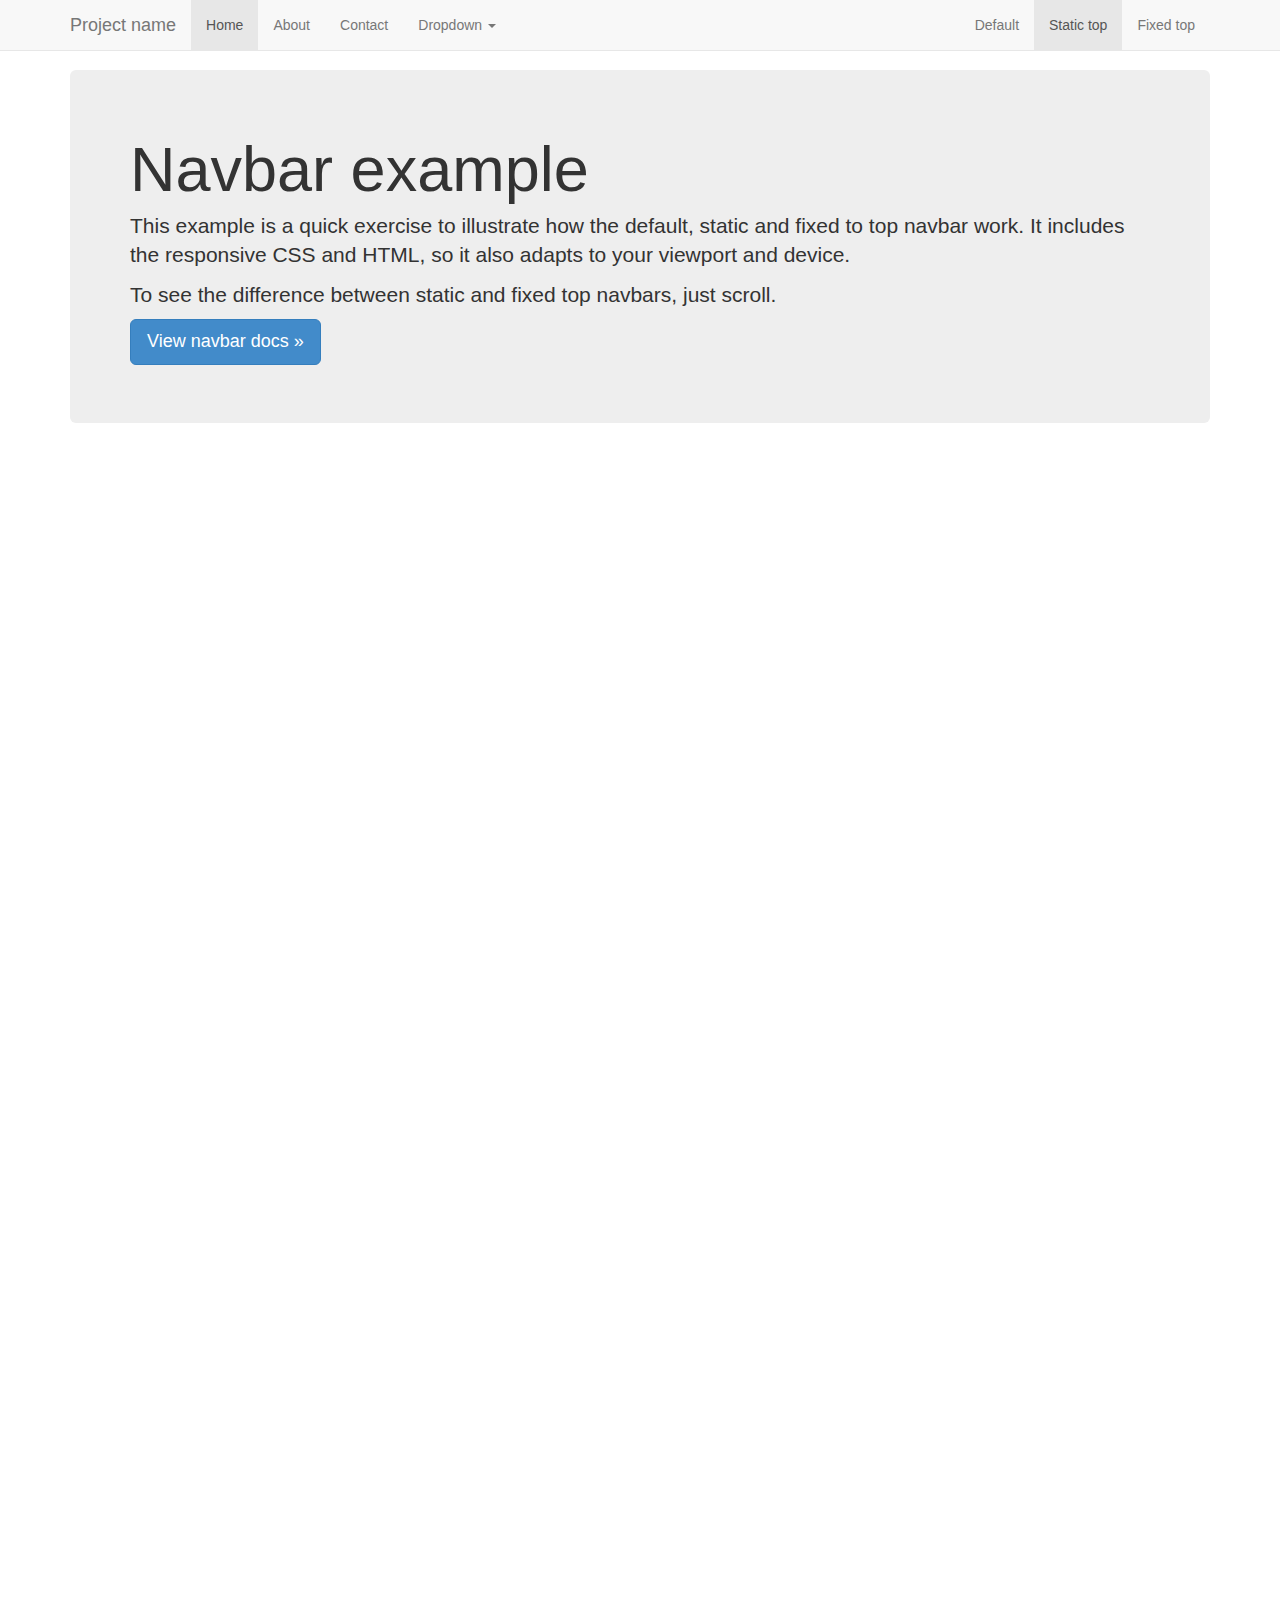
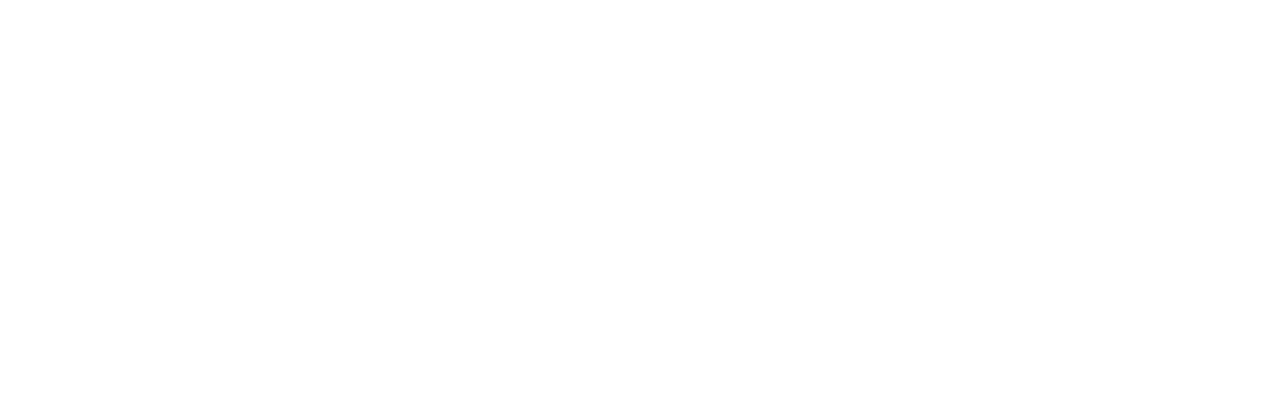
<file: guide/bower_components/bootstrap/examples/navbar-static-top/index.html>
<!DOCTYPE html>
<html lang="en">
  <head>
    <meta charset="utf-8">
    <meta http-equiv="X-UA-Compatible" content="IE=edge">
    <meta name="viewport" content="width=device-width, initial-scale=1.0">
    <meta name="description" content="">
    <meta name="author" content="">
    <link rel="shortcut icon" href="../../docs-assets/ico/favicon.png">

    <title>Static Top Navbar Example for Bootstrap</title>

    <!-- Bootstrap core CSS -->
    <link href="../../dist/css/bootstrap.css" rel="stylesheet">

    <!-- Custom styles for this template -->
    <link href="navbar-static-top.css" rel="stylesheet">

    <!-- Just for debugging purposes. Don't actually copy this line! -->
    <!--[if lt IE 9]><script src="../../docs-assets/js/ie8-responsive-file-warning.js"></script><![endif]-->

    <!-- HTML5 shim and Respond.js IE8 support of HTML5 elements and media queries -->
    <!--[if lt IE 9]>
      <script src="https://oss.maxcdn.com/libs/html5shiv/3.7.0/html5shiv.js"></script>
      <script src="https://oss.maxcdn.com/libs/respond.js/1.3.0/respond.min.js"></script>
    <![endif]-->
  </head>

  <body>

    <!-- Static navbar -->
    <div class="navbar navbar-default navbar-static-top" role="navigation">
      <div class="container">
        <div class="navbar-header">
          <button type="button" class="navbar-toggle" data-toggle="collapse" data-target=".navbar-collapse">
            <span class="sr-only">Toggle navigation</span>
            <span class="icon-bar"></span>
            <span class="icon-bar"></span>
            <span class="icon-bar"></span>
          </button>
          <a class="navbar-brand" href="#">Project name</a>
        </div>
        <div class="navbar-collapse collapse">
          <ul class="nav navbar-nav">
            <li class="active"><a href="#">Home</a></li>
            <li><a href="#about">About</a></li>
            <li><a href="#contact">Contact</a></li>
            <li class="dropdown">
              <a href="#" class="dropdown-toggle" data-toggle="dropdown">Dropdown <b class="caret"></b></a>
              <ul class="dropdown-menu">
                <li><a href="#">Action</a></li>
                <li><a href="#">Another action</a></li>
                <li><a href="#">Something else here</a></li>
                <li class="divider"></li>
                <li class="dropdown-header">Nav header</li>
                <li><a href="#">Separated link</a></li>
                <li><a href="#">One more separated link</a></li>
              </ul>
            </li>
          </ul>
          <ul class="nav navbar-nav navbar-right">
            <li><a href="../navbar/">Default</a></li>
            <li class="active"><a href="./">Static top</a></li>
            <li><a href="../navbar-fixed-top/">Fixed top</a></li>
          </ul>
        </div><!--/.nav-collapse -->
      </div>
    </div>


    <div class="container">

      <!-- Main component for a primary marketing message or call to action -->
      <div class="jumbotron">
        <h1>Navbar example</h1>
        <p>This example is a quick exercise to illustrate how the default, static and fixed to top navbar work. It includes the responsive CSS and HTML, so it also adapts to your viewport and device.</p>
        <p>To see the difference between static and fixed top navbars, just scroll.</p>
        <p>
          <a class="btn btn-lg btn-primary" href="../../components/#navbar" role="button">View navbar docs &raquo;</a>
        </p>
      </div>

    </div> <!-- /container -->


    <!-- Bootstrap core JavaScript
    ================================================== -->
    <!-- Placed at the end of the document so the pages load faster -->
    <script src="https://code.jquery.com/jquery-1.10.2.min.js"></script>
    <script src="../../dist/js/bootstrap.min.js"></script>
  </body>
</html>
</file>
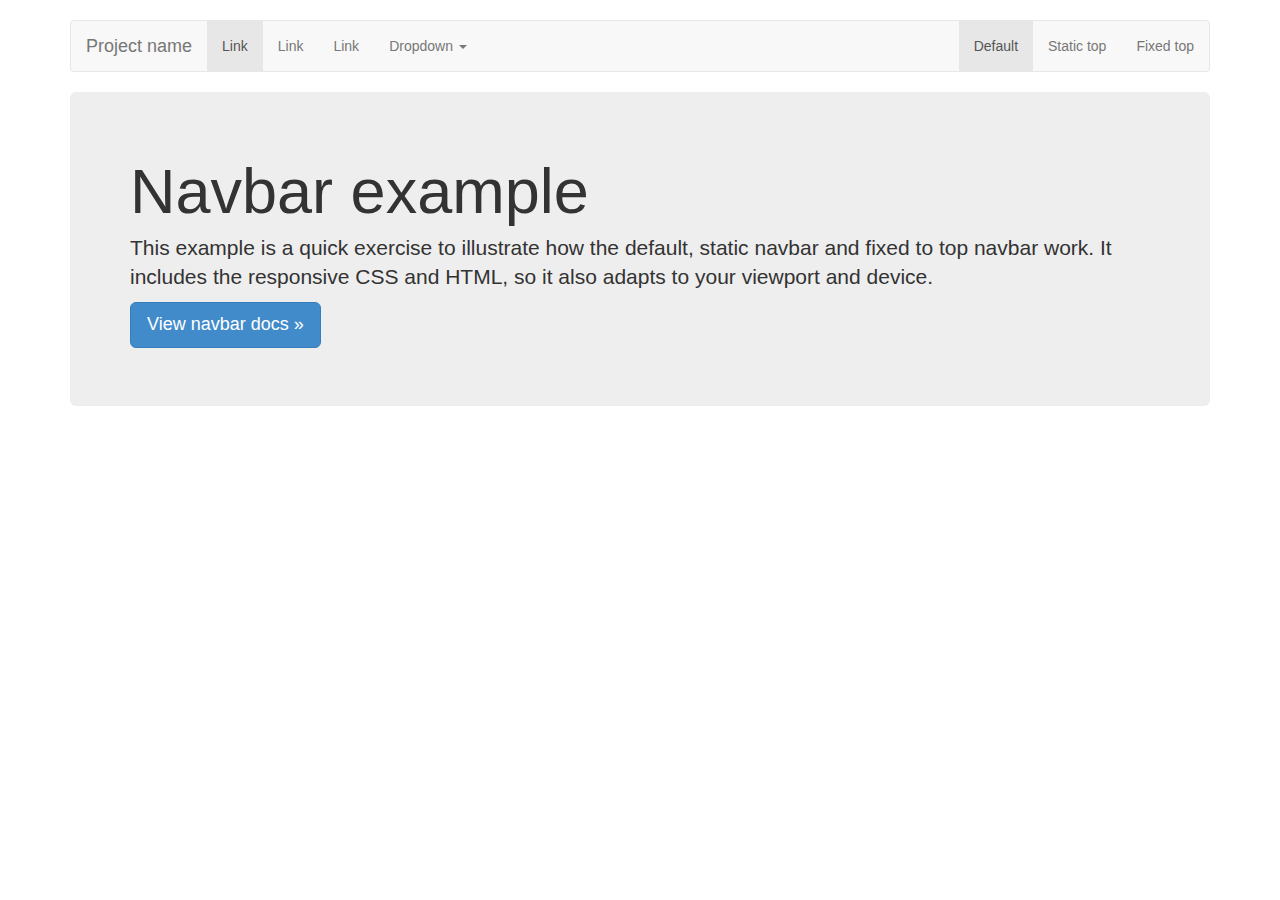
<file: guide/bower_components/bootstrap/examples/navbar/index.html>
<!DOCTYPE html>
<html lang="en">
  <head>
    <meta charset="utf-8">
    <meta http-equiv="X-UA-Compatible" content="IE=edge">
    <meta name="viewport" content="width=device-width, initial-scale=1.0">
    <meta name="description" content="">
    <meta name="author" content="">
    <link rel="shortcut icon" href="../../docs-assets/ico/favicon.png">

    <title>Navbar Template for Bootstrap</title>

    <!-- Bootstrap core CSS -->
    <link href="../../dist/css/bootstrap.css" rel="stylesheet">

    <!-- Custom styles for this template -->
    <link href="navbar.css" rel="stylesheet">

    <!-- Just for debugging purposes. Don't actually copy this line! -->
    <!--[if lt IE 9]><script src="../../docs-assets/js/ie8-responsive-file-warning.js"></script><![endif]-->

    <!-- HTML5 shim and Respond.js IE8 support of HTML5 elements and media queries -->
    <!--[if lt IE 9]>
      <script src="https://oss.maxcdn.com/libs/html5shiv/3.7.0/html5shiv.js"></script>
      <script src="https://oss.maxcdn.com/libs/respond.js/1.3.0/respond.min.js"></script>
    <![endif]-->
  </head>

  <body>

    <div class="container">

      <!-- Static navbar -->
      <div class="navbar navbar-default" role="navigation">
        <div class="navbar-header">
          <button type="button" class="navbar-toggle" data-toggle="collapse" data-target=".navbar-collapse">
            <span class="sr-only">Toggle navigation</span>
            <span class="icon-bar"></span>
            <span class="icon-bar"></span>
            <span class="icon-bar"></span>
          </button>
          <a class="navbar-brand" href="#">Project name</a>
        </div>
        <div class="navbar-collapse collapse">
          <ul class="nav navbar-nav">
            <li class="active"><a href="#">Link</a></li>
            <li><a href="#">Link</a></li>
            <li><a href="#">Link</a></li>
            <li class="dropdown">
              <a href="#" class="dropdown-toggle" data-toggle="dropdown">Dropdown <b class="caret"></b></a>
              <ul class="dropdown-menu">
                <li><a href="#">Action</a></li>
                <li><a href="#">Another action</a></li>
                <li><a href="#">Something else here</a></li>
                <li class="divider"></li>
                <li class="dropdown-header">Nav header</li>
                <li><a href="#">Separated link</a></li>
                <li><a href="#">One more separated link</a></li>
              </ul>
            </li>
          </ul>
          <ul class="nav navbar-nav navbar-right">
            <li class="active"><a href="./">Default</a></li>
            <li><a href="../navbar-static-top/">Static top</a></li>
            <li><a href="../navbar-fixed-top/">Fixed top</a></li>
          </ul>
        </div><!--/.nav-collapse -->
      </div>

      <!-- Main component for a primary marketing message or call to action -->
      <div class="jumbotron">
        <h1>Navbar example</h1>
        <p>This example is a quick exercise to illustrate how the default, static navbar and fixed to top navbar work. It includes the responsive CSS and HTML, so it also adapts to your viewport and device.</p>
        <p>
          <a class="btn btn-lg btn-primary" href="../../components/#navbar" role="button">View navbar docs &raquo;</a>
        </p>
      </div>

    </div> <!-- /container -->


    <!-- Bootstrap core JavaScript
    ================================================== -->
    <!-- Placed at the end of the document so the pages load faster -->
    <script src="https://code.jquery.com/jquery-1.10.2.min.js"></script>
    <script src="../../dist/js/bootstrap.min.js"></script>
  </body>
</html>
</file>
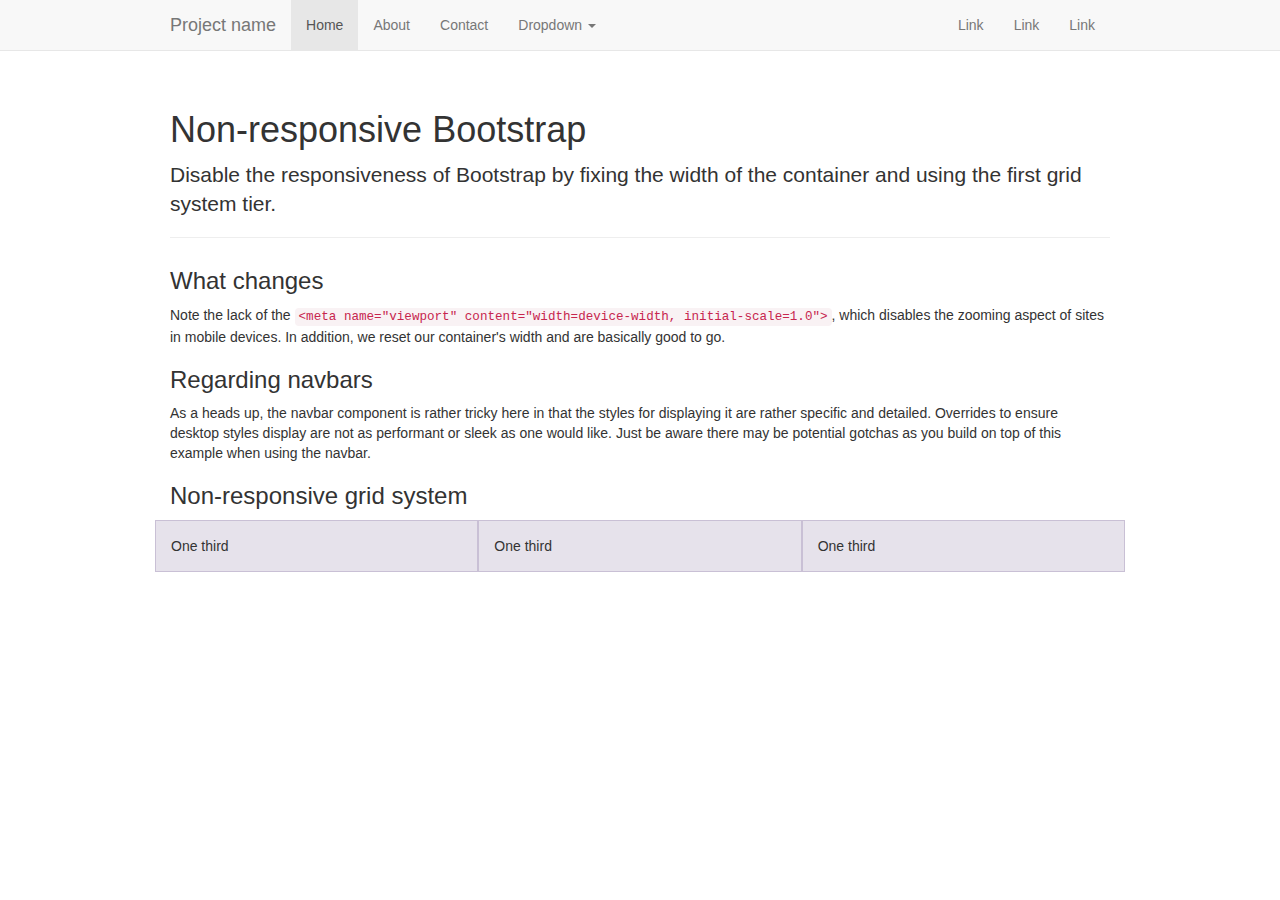
<file: guide/bower_components/bootstrap/examples/non-responsive/index.html>
<!DOCTYPE html>
<html lang="en">
  <head>
    <meta charset="utf-8">
    <meta http-equiv="X-UA-Compatible" content="IE=edge">
    <meta name="description" content="">
    <meta name="author" content="">

    <!-- Note there is no responsive meta tag here -->

    <link rel="shortcut icon" href="../../docs-assets/ico/favicon.png">

    <title>Non-responsive Template for Bootstrap</title>

    <!-- Bootstrap core CSS -->
    <link href="../../dist/css/bootstrap.css" rel="stylesheet">

    <!-- Custom styles for this template -->
    <link href="non-responsive.css" rel="stylesheet">

    <!-- Just for debugging purposes. Don't actually copy this line! -->
    <!--[if lt IE 9]><script src="../../docs-assets/js/ie8-responsive-file-warning.js"></script><![endif]-->

    <!-- HTML5 shim and Respond.js IE8 support of HTML5 elements and media queries -->
    <!--[if lt IE 9]>
      <script src="https://oss.maxcdn.com/libs/html5shiv/3.7.0/html5shiv.js"></script>
      <script src="https://oss.maxcdn.com/libs/respond.js/1.3.0/respond.min.js"></script>
    <![endif]-->
  </head>

  <body>

    <!-- Fixed navbar -->
    <div class="navbar navbar-default navbar-fixed-top" role="navigation">
      <div class="container">
        <div class="navbar-header">
          <button type="button" class="navbar-toggle" data-toggle="collapse" data-target=".navbar-collapse">
            <span class="sr-only">Toggle navigation</span>
            <span class="icon-bar"></span>
            <span class="icon-bar"></span>
            <span class="icon-bar"></span>
          </button>
          <a class="navbar-brand" href="#">Project name</a>
        </div>
        <div class="navbar-collapse collapse">
          <ul class="nav navbar-nav">
            <li class="active"><a href="#">Home</a></li>
            <li><a href="#about">About</a></li>
            <li><a href="#contact">Contact</a></li>
            <li class="dropdown">
              <a href="#" class="dropdown-toggle" data-toggle="dropdown">Dropdown <b class="caret"></b></a>
              <ul class="dropdown-menu">
                <li><a href="#">Action</a></li>
                <li><a href="#">Another action</a></li>
                <li><a href="#">Something else here</a></li>
                <li class="divider"></li>
                <li class="dropdown-header">Nav header</li>
                <li><a href="#">Separated link</a></li>
                <li><a href="#">One more separated link</a></li>
              </ul>
            </li>
          </ul>
          <ul class="nav navbar-nav navbar-right">
            <li><a href="#">Link</a></li>
            <li><a href="#">Link</a></li>
            <li><a href="#">Link</a></li>
          </ul>
        </div><!--/.nav-collapse -->
      </div>
    </div>

    <div class="container">

      <div class="page-header">
        <h1>Non-responsive Bootstrap</h1>
        <p class="lead">Disable the responsiveness of Bootstrap by fixing the width of the container and using the first grid system tier.</p>
      </div>

      <h3>What changes</h3>
      <p>Note the lack of the <code>&lt;meta name="viewport" content="width=device-width, initial-scale=1.0"&gt;</code>, which disables the zooming aspect of sites in mobile devices. In addition, we reset our container's width and are basically good to go.</p>

      <h3>Regarding navbars</h3>
      <p>As a heads up, the navbar component is rather tricky here in that the styles for displaying it are rather specific and detailed. Overrides to ensure desktop styles display are not as performant or sleek as one would like. Just be aware there may be potential gotchas as you build on top of this example when using the navbar.</p>

      <h3>Non-responsive grid system</h3>
      <div class="row">
        <div class="col-xs-4">One third</div>
        <div class="col-xs-4">One third</div>
        <div class="col-xs-4">One third</div>
      </div>

    </div> <!-- /container -->


    <!-- Bootstrap core JavaScript
    ================================================== -->
    <!-- Placed at the end of the document so the pages load faster -->
    <script src="https://code.jquery.com/jquery-1.10.2.min.js"></script>
    <script src="../../dist/js/bootstrap.min.js"></script>
  </body>
</html>
</file>
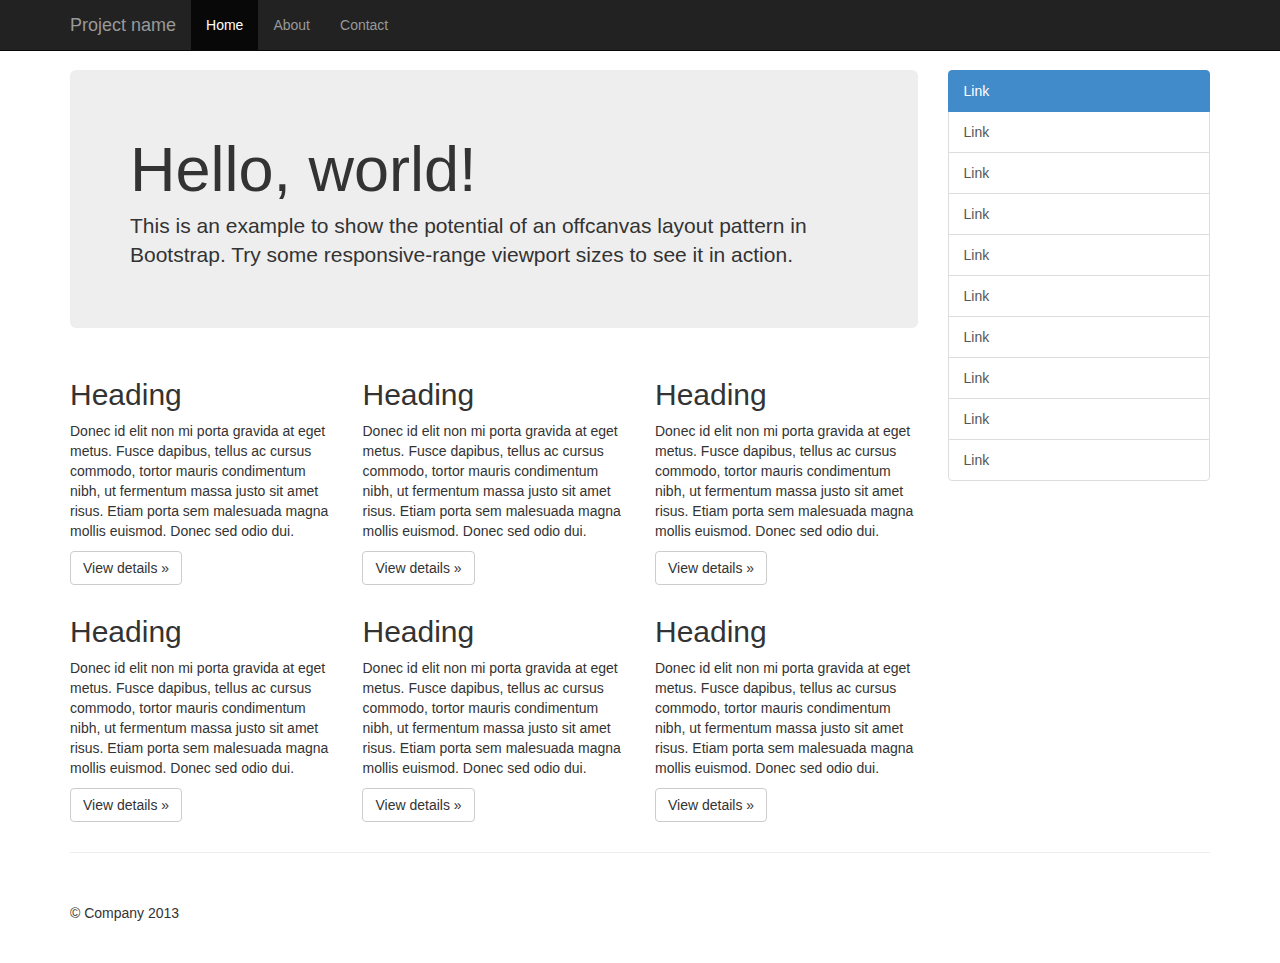
<file: guide/bower_components/bootstrap/examples/offcanvas/index.html>
<!DOCTYPE html>
<html lang="en">
  <head>
    <meta charset="utf-8">
    <meta http-equiv="X-UA-Compatible" content="IE=edge">
    <meta name="viewport" content="width=device-width, initial-scale=1.0">
    <meta name="description" content="">
    <meta name="author" content="">
    <link rel="shortcut icon" href="../../docs-assets/ico/favicon.png">

    <title>Off Canvas Template for Bootstrap</title>

    <!-- Bootstrap core CSS -->
    <link href="../../dist/css/bootstrap.min.css" rel="stylesheet">

    <!-- Custom styles for this template -->
    <link href="offcanvas.css" rel="stylesheet">

    <!-- Just for debugging purposes. Don't actually copy this line! -->
    <!--[if lt IE 9]><script src="../../docs-assets/js/ie8-responsive-file-warning.js"></script><![endif]-->

    <!-- HTML5 shim and Respond.js IE8 support of HTML5 elements and media queries -->
    <!--[if lt IE 9]>
      <script src="https://oss.maxcdn.com/libs/html5shiv/3.7.0/html5shiv.js"></script>
      <script src="https://oss.maxcdn.com/libs/respond.js/1.3.0/respond.min.js"></script>
    <![endif]-->
  </head>

  <body>
    <div class="navbar navbar-fixed-top navbar-inverse" role="navigation">
      <div class="container">
        <div class="navbar-header">
          <button type="button" class="navbar-toggle" data-toggle="collapse" data-target=".navbar-collapse">
            <span class="sr-only">Toggle navigation</span>
            <span class="icon-bar"></span>
            <span class="icon-bar"></span>
            <span class="icon-bar"></span>
          </button>
          <a class="navbar-brand" href="#">Project name</a>
        </div>
        <div class="collapse navbar-collapse">
          <ul class="nav navbar-nav">
            <li class="active"><a href="#">Home</a></li>
            <li><a href="#about">About</a></li>
            <li><a href="#contact">Contact</a></li>
          </ul>
        </div><!-- /.nav-collapse -->
      </div><!-- /.container -->
    </div><!-- /.navbar -->

    <div class="container">

      <div class="row row-offcanvas row-offcanvas-right">

        <div class="col-xs-12 col-sm-9">
          <p class="pull-right visible-xs">
            <button type="button" class="btn btn-primary btn-xs" data-toggle="offcanvas">Toggle nav</button>
          </p>
          <div class="jumbotron">
            <h1>Hello, world!</h1>
            <p>This is an example to show the potential of an offcanvas layout pattern in Bootstrap. Try some responsive-range viewport sizes to see it in action.</p>
          </div>
          <div class="row">
            <div class="col-6 col-sm-6 col-lg-4">
              <h2>Heading</h2>
              <p>Donec id elit non mi porta gravida at eget metus. Fusce dapibus, tellus ac cursus commodo, tortor mauris condimentum nibh, ut fermentum massa justo sit amet risus. Etiam porta sem malesuada magna mollis euismod. Donec sed odio dui. </p>
              <p><a class="btn btn-default" href="#" role="button">View details &raquo;</a></p>
            </div><!--/span-->
            <div class="col-6 col-sm-6 col-lg-4">
              <h2>Heading</h2>
              <p>Donec id elit non mi porta gravida at eget metus. Fusce dapibus, tellus ac cursus commodo, tortor mauris condimentum nibh, ut fermentum massa justo sit amet risus. Etiam porta sem malesuada magna mollis euismod. Donec sed odio dui. </p>
              <p><a class="btn btn-default" href="#" role="button">View details &raquo;</a></p>
            </div><!--/span-->
            <div class="col-6 col-sm-6 col-lg-4">
              <h2>Heading</h2>
              <p>Donec id elit non mi porta gravida at eget metus. Fusce dapibus, tellus ac cursus commodo, tortor mauris condimentum nibh, ut fermentum massa justo sit amet risus. Etiam porta sem malesuada magna mollis euismod. Donec sed odio dui. </p>
              <p><a class="btn btn-default" href="#" role="button">View details &raquo;</a></p>
            </div><!--/span-->
            <div class="col-6 col-sm-6 col-lg-4">
              <h2>Heading</h2>
              <p>Donec id elit non mi porta gravida at eget metus. Fusce dapibus, tellus ac cursus commodo, tortor mauris condimentum nibh, ut fermentum massa justo sit amet risus. Etiam porta sem malesuada magna mollis euismod. Donec sed odio dui. </p>
              <p><a class="btn btn-default" href="#" role="button">View details &raquo;</a></p>
            </div><!--/span-->
            <div class="col-6 col-sm-6 col-lg-4">
              <h2>Heading</h2>
              <p>Donec id elit non mi porta gravida at eget metus. Fusce dapibus, tellus ac cursus commodo, tortor mauris condimentum nibh, ut fermentum massa justo sit amet risus. Etiam porta sem malesuada magna mollis euismod. Donec sed odio dui. </p>
              <p><a class="btn btn-default" href="#" role="button">View details &raquo;</a></p>
            </div><!--/span-->
            <div class="col-6 col-sm-6 col-lg-4">
              <h2>Heading</h2>
              <p>Donec id elit non mi porta gravida at eget metus. Fusce dapibus, tellus ac cursus commodo, tortor mauris condimentum nibh, ut fermentum massa justo sit amet risus. Etiam porta sem malesuada magna mollis euismod. Donec sed odio dui. </p>
              <p><a class="btn btn-default" href="#" role="button">View details &raquo;</a></p>
            </div><!--/span-->
          </div><!--/row-->
        </div><!--/span-->

        <div class="col-xs-6 col-sm-3 sidebar-offcanvas" id="sidebar" role="navigation">
          <div class="list-group">
            <a href="#" class="list-group-item active">Link</a>
            <a href="#" class="list-group-item">Link</a>
            <a href="#" class="list-group-item">Link</a>
            <a href="#" class="list-group-item">Link</a>
            <a href="#" class="list-group-item">Link</a>
            <a href="#" class="list-group-item">Link</a>
            <a href="#" class="list-group-item">Link</a>
            <a href="#" class="list-group-item">Link</a>
            <a href="#" class="list-group-item">Link</a>
            <a href="#" class="list-group-item">Link</a>
          </div>
        </div><!--/span-->
      </div><!--/row-->

      <hr>

      <footer>
        <p>&copy; Company 2013</p>
      </footer>

    </div><!--/.container-->



    <!-- Bootstrap core JavaScript
    ================================================== -->
    <!-- Placed at the end of the document so the pages load faster -->
    <script src="https://code.jquery.com/jquery-1.10.2.min.js"></script>
    <script src="../../dist/js/bootstrap.min.js"></script>
    <script src="offcanvas.js"></script>
  </body>
</html>
</file>
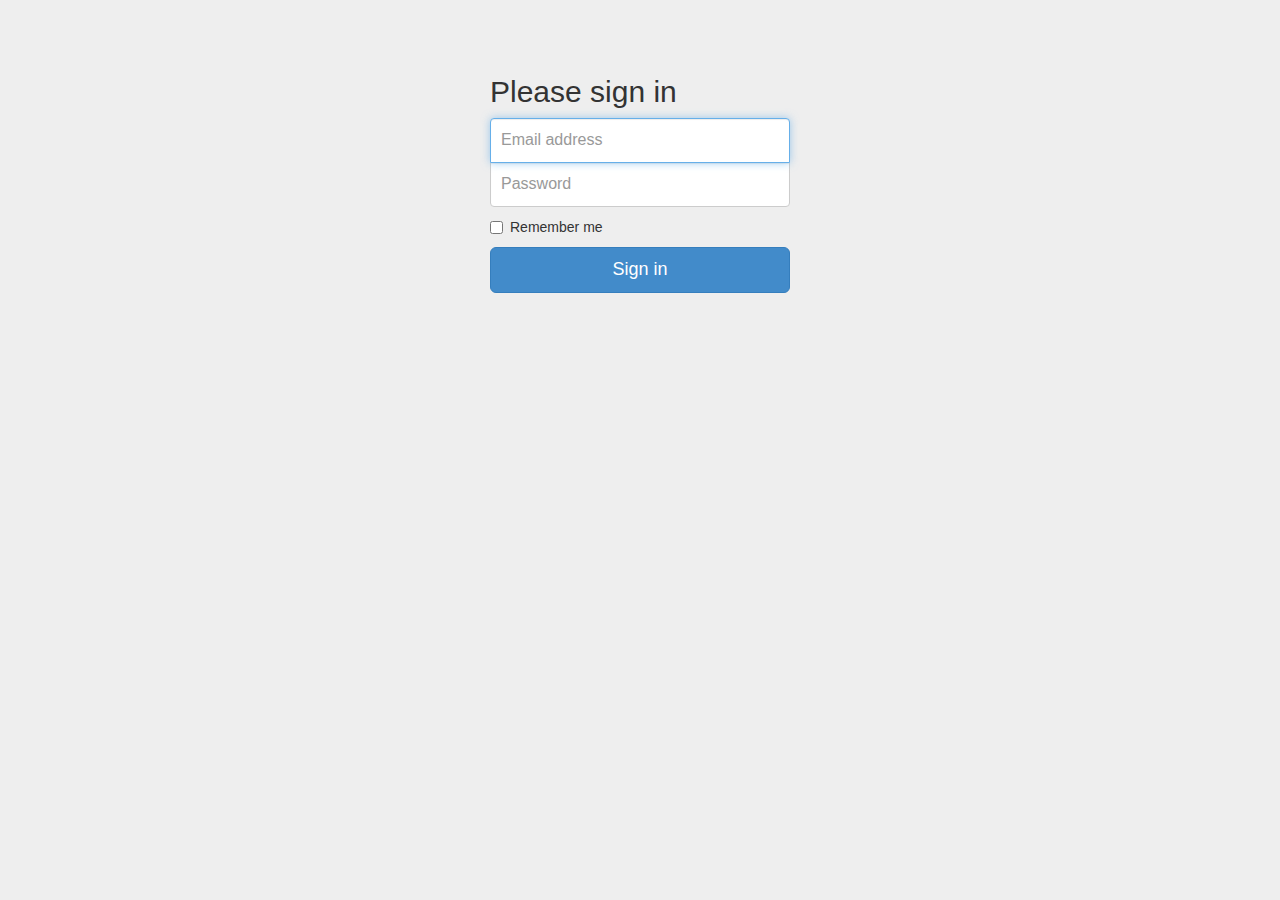
<file: guide/bower_components/bootstrap/examples/signin/index.html>
<!DOCTYPE html>
<html lang="en">
  <head>
    <meta charset="utf-8">
    <meta http-equiv="X-UA-Compatible" content="IE=edge">
    <meta name="viewport" content="width=device-width, initial-scale=1.0">
    <meta name="description" content="">
    <meta name="author" content="">
    <link rel="shortcut icon" href="../../docs-assets/ico/favicon.png">

    <title>Signin Template for Bootstrap</title>

    <!-- Bootstrap core CSS -->
    <link href="../../dist/css/bootstrap.css" rel="stylesheet">

    <!-- Custom styles for this template -->
    <link href="signin.css" rel="stylesheet">

    <!-- Just for debugging purposes. Don't actually copy this line! -->
    <!--[if lt IE 9]><script src="../../docs-assets/js/ie8-responsive-file-warning.js"></script><![endif]-->

    <!-- HTML5 shim and Respond.js IE8 support of HTML5 elements and media queries -->
    <!--[if lt IE 9]>
      <script src="https://oss.maxcdn.com/libs/html5shiv/3.7.0/html5shiv.js"></script>
      <script src="https://oss.maxcdn.com/libs/respond.js/1.3.0/respond.min.js"></script>
    <![endif]-->
  </head>

  <body>

    <div class="container">

      <form class="form-signin">
        <h2 class="form-signin-heading">Please sign in</h2>
        <input type="text" class="form-control" placeholder="Email address" required autofocus>
        <input type="password" class="form-control" placeholder="Password" required>
        <label class="checkbox">
          <input type="checkbox" value="remember-me"> Remember me
        </label>
        <button class="btn btn-lg btn-primary btn-block" type="submit">Sign in</button>
      </form>

    </div> <!-- /container -->


    <!-- Bootstrap core JavaScript
    ================================================== -->
    <!-- Placed at the end of the document so the pages load faster -->
  </body>
</html>
</file>
<file: stylesheets/styles.css>
@font-face {
  font-family: 'OpenSansLight';
  src: url("../fonts/OpenSans-Light-webfont.eot");
  src: url("../fonts/OpenSans-Light-webfont.eot?#iefix") format("embedded-opentype"), url("../fonts/OpenSans-Light-webfont.woff") format("woff"), url("../fonts/OpenSans-Light-webfont.ttf") format("truetype"), url("../fonts/OpenSans-Light-webfont.svg#OpenSansLight") format("svg");
  font-weight: normal;
  font-style: normal;
}

@font-face {
  font-family: 'OpenSansLightItalic';
  src: url("../fonts/OpenSans-LightItalic-webfont.eot");
  src: url("../fonts/OpenSans-LightItalic-webfont.eot?#iefix") format("embedded-opentype"), url("../fonts/OpenSans-LightItalic-webfont.woff") format("woff"), url("../fonts/OpenSans-LightItalic-webfont.ttf") format("truetype"), url("../fonts/OpenSans-LightItalic-webfont.svg#OpenSansLightItalic") format("svg");
  font-weight: normal;
  font-style: normal;
}

@font-face {
  font-family: 'OpenSansRegular';
  src: url("../fonts/OpenSans-Regular-webfont.eot");
  src: url("../fonts/OpenSans-Regular-webfont.eot?#iefix") format("embedded-opentype"), url("../fonts/OpenSans-Regular-webfont.woff") format("woff"), url("../fonts/OpenSans-Regular-webfont.ttf") format("truetype"), url("../fonts/OpenSans-Regular-webfont.svg#OpenSansRegular") format("svg");
  font-weight: normal;
  font-style: normal;
  -webkit-font-smoothing: antialiased;
}

@font-face {
  font-family: 'OpenSansItalic';
  src: url("../fonts/OpenSans-Italic-webfont.eot");
  src: url("../fonts/OpenSans-Italic-webfont.eot?#iefix") format("embedded-opentype"), url("../fonts/OpenSans-Italic-webfont.woff") format("woff"), url("../fonts/OpenSans-Italic-webfont.ttf") format("truetype"), url("../fonts/OpenSans-Italic-webfont.svg#OpenSansItalic") format("svg");
  font-weight: normal;
  font-style: normal;
  -webkit-font-smoothing: antialiased;
}

@font-face {
  font-family: 'OpenSansSemibold';
  src: url("../fonts/OpenSans-Semibold-webfont.eot");
  src: url("../fonts/OpenSans-Semibold-webfont.eot?#iefix") format("embedded-opentype"), url("../fonts/OpenSans-Semibold-webfont.woff") format("woff"), url("../fonts/OpenSans-Semibold-webfont.ttf") format("truetype"), url("../fonts/OpenSans-Semibold-webfont.svg#OpenSansSemibold") format("svg");
  font-weight: normal;
  font-style: normal;
  -webkit-font-smoothing: antialiased;
}

@font-face {
  font-family: 'OpenSansSemiboldItalic';
  src: url("../fonts/OpenSans-SemiboldItalic-webfont.eot");
  src: url("../fonts/OpenSans-SemiboldItalic-webfont.eot?#iefix") format("embedded-opentype"), url("../fonts/OpenSans-SemiboldItalic-webfont.woff") format("woff"), url("../fonts/OpenSans-SemiboldItalic-webfont.ttf") format("truetype"), url("../fonts/OpenSans-SemiboldItalic-webfont.svg#OpenSansSemiboldItalic") format("svg");
  font-weight: normal;
  font-style: normal;
  -webkit-font-smoothing: antialiased;
}

@font-face {
  font-family: 'OpenSansBold';
  src: url("../fonts/OpenSans-Bold-webfont.eot");
  src: url("../fonts/OpenSans-Bold-webfont.eot?#iefix") format("embedded-opentype"), url("../fonts/OpenSans-Bold-webfont.woff") format("woff"), url("../fonts/OpenSans-Bold-webfont.ttf") format("truetype"), url("../fonts/OpenSans-Bold-webfont.svg#OpenSansBold") format("svg");
  font-weight: normal;
  font-style: normal;
  -webkit-font-smoothing: antialiased;
}

@font-face {
  font-family: 'OpenSansBoldItalic';
  src: url("../fonts/OpenSans-BoldItalic-webfont.eot");
  src: url("../fonts/OpenSans-BoldItalic-webfont.eot?#iefix") format("embedded-opentype"), url("../fonts/OpenSans-BoldItalic-webfont.woff") format("woff"), url("../fonts/OpenSans-BoldItalic-webfont.ttf") format("truetype"), url("../fonts/OpenSans-BoldItalic-webfont.svg#OpenSansBoldItalic") format("svg");
  font-weight: normal;
  font-style: normal;
  -webkit-font-smoothing: antialiased;
}

/* normalize.css 2012-02-07T12:37 UTC - http://github.com/necolas/normalize.css */
/* =============================================================================
   HTML5 display definitions
   ========================================================================== */
/*
 * Corrects block display not defined in IE6/7/8/9 & FF3
 */
article,
aside,
details,
figcaption,
figure,
footer,
header,
hgroup,
nav,
section,
summary {
  display: block;
}

/*
 * Corrects inline-block display not defined in IE6/7/8/9 & FF3
 */
audio,
canvas,
video {
  display: inline-block;
  *display: inline;
  *zoom: 1;
}

/*
 * Prevents modern browsers from displaying 'audio' without controls
 */
audio:not([controls]) {
  display: none;
}

/*
 * Addresses styling for 'hidden' attribute not present in IE7/8/9, FF3, S4
 * Known issue: no IE6 support
 */
[hidden] {
  display: none;
}

/* =============================================================================
   Base
   ========================================================================== */
/*
 * 1. Corrects text resizing oddly in IE6/7 when body font-size is set using em units
 *    http://clagnut.com/blog/348/#c790
 * 2. Prevents iOS text size adjust after orientation change, without disabling user zoom
 *    www.456bereastreet.com/archive/201012/controlling_text_size_in_safari_for_ios_without_disabling_user_zoom/
 */
html {
  font-size: 100%;
  /* 1 */
  -webkit-text-size-adjust: 100%;
  /* 2 */
  -ms-text-size-adjust: 100%;
  /* 2 */
}

/*
 * Addresses font-family inconsistency between 'textarea' and other form elements.
 */
html,
button,
input,
select,
textarea {
  font-family: sans-serif;
}

/*
 * Addresses margins handled incorrectly in IE6/7
 */
body {
  margin: 0;
}

/* =============================================================================
   Links
   ========================================================================== */
/*
 * Addresses outline displayed oddly in Chrome
 */
a:focus {
  outline: thin dotted;
}

/*
 * Improves readability when focused and also mouse hovered in all browsers
 * people.opera.com/patrickl/experiments/keyboard/test
 */
a:hover,
a:active {
  outline: 0;
}

/* =============================================================================
   Typography
   ========================================================================== */
/*
 * Addresses font sizes and margins set differently in IE6/7
 * Addresses font sizes within 'section' and 'article' in FF4+, Chrome, S5
 */
h1 {
  font-size: 2em;
  margin: 0.67em 0;
}

h2 {
  font-size: 1.5em;
  margin: 0.83em 0;
}

h3 {
  font-size: 1.17em;
  margin: 1em 0;
}

h4 {
  font-size: 1em;
  margin: 1.33em 0;
}

h5 {
  font-size: 0.83em;
  margin: 1.67em 0;
}

h6 {
  font-size: 0.75em;
  margin: 2.33em 0;
}

/*
 * Addresses styling not present in IE7/8/9, S5, Chrome
 */
abbr[title] {
  border-bottom: 1px dotted;
}

/*
 * Addresses style set to 'bolder' in FF3+, S4/5, Chrome
*/
b,
strong {
  font-weight: bold;
}

blockquote {
  margin: 1em 40px;
}

/*
 * Addresses styling not present in S5, Chrome
 */
dfn {
  font-style: italic;
}

/*
 * Addresses styling not present in IE6/7/8/9
 */
mark {
  background: #ff0;
  color: #000;
}

/*
 * Addresses margins set differently in IE6/7
 */
p,
pre {
  margin: 1em 0;
}

/*
 * Corrects font family set oddly in IE6, S4/5, Chrome
 * en.wikipedia.org/wiki/User:Davidgothberg/Test59
 */
pre,
code,
kbd,
samp {
  font-family: monospace, serif;
  _font-family: 'courier new', monospace;
  font-size: 1em;
}

/*
 * 1. Addresses CSS quotes not supported in IE6/7
 * 2. Addresses quote property not supported in S4
 */
/* 1 */
q {
  quotes: none;
}

/* 2 */
q:before,
q:after {
  content: '';
  content: none;
}

small {
  font-size: 75%;
}

/*
 * Prevents sub and sup affecting line-height in all browsers
 * gist.github.com/413930
 */
sub,
sup {
  font-size: 75%;
  line-height: 0;
  position: relative;
  vertical-align: baseline;
}

sup {
  top: -0.5em;
}

sub {
  bottom: -0.25em;
}

/* =============================================================================
   Lists
   ========================================================================== */
/*
 * Addresses margins set differently in IE6/7
 */
dl,
menu,
ol,
ul {
  margin: 1em 0;
}

dd {
  margin: 0 0 0 40px;
}

/*
 * Addresses paddings set differently in IE6/7
 */
menu,
ol,
ul {
  padding: 0 0 0 40px;
}

/*
 * Corrects list images handled incorrectly in IE7
 */
nav ul,
nav ol {
  list-style: none;
  list-style-image: none;
}

/* =============================================================================
   Embedded content
   ========================================================================== */
/*
 * 1. Removes border when inside 'a' element in IE6/7/8/9, FF3
 * 2. Improves image quality when scaled in IE7
 *    code.flickr.com/blog/2008/11/12/on-ui-quality-the-little-things-client-side-image-resizing/
 */
img {
  border: 0;
  /* 1 */
  -ms-interpolation-mode: bicubic;
  /* 2 */
}

/*
 * Corrects overflow displayed oddly in IE9
 */
svg:not(:root) {
  overflow: hidden;
}

/* =============================================================================
   Figures
   ========================================================================== */
/*
 * Addresses margin not present in IE6/7/8/9, S5, O11
 */
figure {
  margin: 0;
}

/* =============================================================================
   Forms
   ========================================================================== */
/*
 * Corrects margin displayed oddly in IE6/7
 */
form {
  margin: 0;
}

/*
 * Define consistent border, margin, and padding
 */
fieldset {
  border: 1px solid #c0c0c0;
  margin: 0 2px;
  padding: 0.35em 0.625em 0.75em;
}

/*
 * 1. Corrects color not being inherited in IE6/7/8/9
 * 2. Corrects text not wrapping in FF3 
 * 3. Corrects alignment displayed oddly in IE6/7
 */
legend {
  border: 0;
  /* 1 */
  padding: 0;
  white-space: normal;
  /* 2 */
  *margin-left: -7px;
  /* 3 */
}

/*
 * 1. Corrects font size not being inherited in all browsers
 * 2. Addresses margins set differently in IE6/7, FF3+, S5, Chrome
 * 3. Improves appearance and consistency in all browsers
 */
button,
input,
select,
textarea {
  font-size: 100%;
  /* 1 */
  margin: 0;
  /* 2 */
  vertical-align: baseline;
  /* 3 */
  *vertical-align: middle;
  /* 3 */
}

/*
 * Addresses FF3/4 setting line-height on 'input' using !important in the UA stylesheet
 */
button,
input {
  line-height: normal;
  /* 1 */
}

/*
 * 1. Improves usability and consistency of cursor style between image-type 'input' and others
 * 2. Corrects inability to style clickable 'input' types in iOS
 * 3. Removes inner spacing in IE7 without affecting normal text inputs
 *    Known issue: inner spacing remains in IE6
 */
button,
input[type="button"],
input[type="reset"],
input[type="submit"] {
  cursor: pointer;
  /* 1 */
  -webkit-appearance: button;
  /* 2 */
  *overflow: visible;
  /* 3 */
}

/*
 * Re-set default cursor for disabled elements
 */
button[disabled],
input[disabled] {
  cursor: default;
}

/*
 * 1. Addresses box sizing set to content-box in IE8/9
 * 2. Removes excess padding in IE8/9
 * 3. Removes excess padding in IE7
      Known issue: excess padding remains in IE6
 */
input[type="checkbox"],
input[type="radio"] {
  box-sizing: border-box;
  /* 1 */
  padding: 0;
  /* 2 */
  *height: 13px;
  /* 3 */
  *width: 13px;
  /* 3 */
}

/*
 * 1. Addresses appearance set to searchfield in S5, Chrome
 * 2. Addresses box-sizing set to border-box in S5, Chrome (include -moz to future-proof)
 */
input[type="search"] {
  -webkit-appearance: textfield;
  /* 1 */
  -moz-box-sizing: content-box;
  -webkit-box-sizing: content-box;
  /* 2 */
  box-sizing: content-box;
}

/*
 * Removes inner padding and search cancel button in S5, Chrome on OS X
 */
input[type="search"]::-webkit-search-decoration,
input[type="search"]::-webkit-search-cancel-button {
  -webkit-appearance: none;
}

/*
 * Removes inner padding and border in FF3+
 * www.sitepen.com/blog/2008/05/14/the-devils-in-the-details-fixing-dojos-toolbar-buttons/
 */
button::-moz-focus-inner,
input::-moz-focus-inner {
  border: 0;
  padding: 0;
}

/*
 * 1. Removes default vertical scrollbar in IE6/7/8/9
 * 2. Improves readability and alignment in all browsers
 */
textarea {
  overflow: auto;
  /* 1 */
  vertical-align: top;
  /* 2 */
}

/* =============================================================================
   Tables
   ========================================================================== */
/*
 * Remove most spacing between table cells
 */
table {
  border-collapse: collapse;
  border-spacing: 0;
}

body {
  padding: 0px 0 20px 0px;
  margin: 0px;
  font: 14px/1.5 "OpenSansRegular", "Helvetica Neue", Helvetica, Arial, sans-serif;
  color: #f0e7d5;
  font-weight: normal;
  background: #252525;
  background-attachment: fixed !important;
  background: -webkit-gradient(linear, 50% 0%, 50% 100%, color-stop(0%, #2a2a29), color-stop(100%, #1c1c1c));
  background: -webkit-linear-gradient(#2a2a29, #1c1c1c);
  background: -moz-linear-gradient(#2a2a29, #1c1c1c);
  background: -o-linear-gradient(#2a2a29, #1c1c1c);
  background: -ms-linear-gradient(#2a2a29, #1c1c1c);
  background: linear-gradient(#2a2a29, #1c1c1c);
}

h1, h2, h3, h4, h5, h6 {
  color: #e8e8e8;
  margin: 0 0 10px;
  font-family: 'OpenSansRegular', "Helvetica Neue", Helvetica, Arial, sans-serif;
  font-weight: normal;
}

p, ul, ol, table, pre, dl {
  margin: 0 0 20px;
}

h1, h2, h3 {
  line-height: 1.1;
}

h1 {
  font-size: 28px;
}

h2 {
  font-size: 24px;
}

h4, h5, h6 {
  color: #e8e8e8;
}

h3 {
  font-size: 18px;
  line-height: 24px;
  font-family: 'OpenSansRegular', "Helvetica Neue", Helvetica, Arial, sans-serif !important;
  font-weight: normal;
  color: #b6b6b6;
}

a {
  color: #ffcc00;
  font-weight: 400;
  text-decoration: none;
}
a:hover {
  color: #ffeb9b;
}

a small {
  font-size: 11px;
  color: #666;
  margin-top: -0.6em;
  display: block;
}

ul {
  list-style-image: url("../images/bullet.png");
}

strong {
  font-family: 'OpenSansBold', "Helvetica Neue", Helvetica, Arial, sans-serif !important;
  font-weight: normal;
}

.wrapper {
  max-width: 650px;
  margin: 0 auto;
  position: relative;
  padding: 0 20px;
}

section img {
  max-width: 100%;
}

blockquote {
  border-left: 3px solid #ffcc00;
  margin: 0;
  padding: 0 0 0 20px;
  font-style: italic;
}

code {
  font-family: "Lucida Sans", Monaco, Bitstream Vera Sans Mono, Lucida Console, Terminal;
  color: #efefef;
  font-size: 13px;
  margin: 0 4px;
  padding: 4px 6px;
  -moz-border-radius: 2px;
  -webkit-border-radius: 2px;
  -o-border-radius: 2px;
  -ms-border-radius: 2px;
  -khtml-border-radius: 2px;
  border-radius: 2px;
}

pre {
  padding: 8px 15px;
  background: #191919;
  -moz-border-radius: 2px;
  -webkit-border-radius: 2px;
  -o-border-radius: 2px;
  -ms-border-radius: 2px;
  -khtml-border-radius: 2px;
  border-radius: 2px;
  border: 1px solid #121212;
  -moz-box-shadow: inset 0 1px 3px rgba(0, 0, 0, 0.3);
  -webkit-box-shadow: inset 0 1px 3px rgba(0, 0, 0, 0.3);
  -o-box-shadow: inset 0 1px 3px rgba(0, 0, 0, 0.3);
  box-shadow: inset 0 1px 3px rgba(0, 0, 0, 0.3);
  overflow: auto;
  overflow-y: hidden;
}
pre code {
  color: #efefef;
  text-shadow: 0px 1px 0px #000;
  margin: 0;
  padding: 0;
}

table {
  width: 100%;
  border-collapse: collapse;
}

th {
  text-align: left;
  padding: 5px 10px;
  border-bottom: 1px solid #434343;
  color: #b6b6b6;
  font-family: 'OpenSansSemibold', "Helvetica Neue", Helvetica, Arial, sans-serif !important;
  font-weight: normal;
}

td {
  text-align: left;
  padding: 5px 10px;
  border-bottom: 1px solid #434343;
}

hr {
  border: 0;
  outline: none;
  height: 3px;
  background: transparent url("../images/hr.gif") center center repeat-x;
  margin: 0 0 20px;
}

dt {
  color: #F0E7D5;
  font-family: 'OpenSansSemibold', "Helvetica Neue", Helvetica, Arial, sans-serif !important;
  font-weight: normal;
}

header {
  z-index: 100;
  left: 0;
  top: 0px;
  height: 60px;
  width: 100%;
  position: fixed;
  background: url(../images/nav-bg.gif) #353535;
  border-bottom: 4px solid #434343;
  -moz-box-shadow: 0px 1px 3px rgba(0, 0, 0, 0.25);
  -webkit-box-shadow: 0px 1px 3px rgba(0, 0, 0, 0.25);
  -o-box-shadow: 0px 1px 3px rgba(0, 0, 0, 0.25);
  box-shadow: 0px 1px 3px rgba(0, 0, 0, 0.25);
}
header nav {
  max-width: 950px;
  margin: 0 auto;
  padding: 0 10px;
  background: blue;
  margin: 6px auto;
}
header nav li {
  font-family: 'OpenSansLight', "Helvetica Neue", Helvetica, Arial, sans-serif;
  font-weight: normal;
  list-style: none;
  display: inline;
  color: white;
  line-height: 50px;
  text-shadow: 0px 1px 0px rgba(0, 0, 0, 0.2);
  font-size: 14px;
}
header nav li a {
  color: white;
  border: 1px solid #5d910b;
  background: -webkit-gradient(linear, 50% 0%, 50% 100%, color-stop(0%, #93bd20), color-stop(100%, #659e10));
  background: -webkit-linear-gradient(#93bd20, #659e10);
  background: -moz-linear-gradient(#93bd20, #659e10);
  background: -o-linear-gradient(#93bd20, #659e10);
  background: -ms-linear-gradient(#93bd20, #659e10);
  background: linear-gradient(#93bd20, #659e10);
  -moz-border-radius: 2px;
  -webkit-border-radius: 2px;
  -o-border-radius: 2px;
  -ms-border-radius: 2px;
  -khtml-border-radius: 2px;
  border-radius: 2px;
  -moz-box-shadow: inset 0px 1px 0px rgba(255, 255, 255, 0.3), 0px 3px 7px rgba(0, 0, 0, 0.7);
  -webkit-box-shadow: inset 0px 1px 0px rgba(255, 255, 255, 0.3), 0px 3px 7px rgba(0, 0, 0, 0.7);
  -o-box-shadow: inset 0px 1px 0px rgba(255, 255, 255, 0.3), 0px 3px 7px rgba(0, 0, 0, 0.7);
  box-shadow: inset 0px 1px 0px rgba(255, 255, 255, 0.3), 0px 3px 7px rgba(0, 0, 0, 0.7);
  background-color: #93bd20;
  padding: 10px 12px;
  margin-top: 6px;
  line-height: 14px;
  font-size: 14px;
  display: inline-block;
  text-align: center;
}
header nav li a:hover {
  background: -webkit-gradient(linear, 50% 0%, 50% 100%, color-stop(0%, #749619), color-stop(100%, #527f0e));
  background: -webkit-linear-gradient(#749619, #527f0e);
  background: -moz-linear-gradient(#749619, #527f0e);
  background: -o-linear-gradient(#749619, #527f0e);
  background: -ms-linear-gradient(#749619, #527f0e);
  background: linear-gradient(#749619, #527f0e);
  background-color: #659e10;
  border: 1px solid #527f0e;
  -moz-box-shadow: inset 0px 1px 1px rgba(0, 0, 0, 0.2), 0px 1px 0px rgba(0, 0, 0, 0);
  -webkit-box-shadow: inset 0px 1px 1px rgba(0, 0, 0, 0.2), 0px 1px 0px rgba(0, 0, 0, 0);
  -o-box-shadow: inset 0px 1px 1px rgba(0, 0, 0, 0.2), 0px 1px 0px rgba(0, 0, 0, 0);
  box-shadow: inset 0px 1px 1px rgba(0, 0, 0, 0.2), 0px 1px 0px rgba(0, 0, 0, 0);
}
header nav li.fork {
  float: left;
  margin-left: 0px;
}
header nav li.downloads {
  float: right;
  margin-left: 6px;
}
header nav li.title {
  float: right;
  margin-right: 10px;
  font-size: 11px;
}

section {
  max-width: 650px;
  padding: 30px 0px 20px 0px;
  margin: 20px 0;
  margin-top: 70px;
}
section #title {
  border: 0;
  outline: none;
  margin: 0 0 50px 0;
  padding: 0 0 5px 0;
}
section #title h1 {
  font-family: 'OpenSansLight', "Helvetica Neue", Helvetica, Arial, sans-serif;
  font-weight: normal;
  font-size: 40px;
  text-align: center;
  line-height: 36px;
}
section #title p {
  color: #d7cfbe;
  font-family: 'OpenSansLight', "Helvetica Neue", Helvetica, Arial, sans-serif;
  font-weight: normal;
  font-size: 18px;
  text-align: center;
}
section #title .credits {
  font-size: 11px;
  font-family: 'OpenSansRegular', "Helvetica Neue", Helvetica, Arial, sans-serif;
  font-weight: normal;
  color: #696969;
  margin-top: -10px;
}
section #title .credits.left {
  float: left;
}
section #title .credits.right {
  float: right;
}

/*
 * Footer
 */
footer {
  text-align: center;
}

@media print, screen and (max-width: 720px) {
  #title .credits {
    display: block;
    width: 100%;
    line-height: 30px;
    text-align: center;
  }
  #title .credits .left {
    float: none;
    display: block;
  }
  #title .credits .right {
    float: none;
    display: block;
  }
}
@media print, screen and (max-width: 480px) {
  header {
    margin-top: -20px;
  }

  section {
    margin-top: 40px;
  }

  nav {
    display: none;
  }
}



/* code sample highlight */
.ctrl {
  border: none;
  background-color: #eb2;
  padding: 5px;
}
header .ctrl {
  position: absolute;
  bottom: 3px;
  right: 30px;
}
.code-samples {
  counter-reset: codeCount;
  margin-top: 80px;
}
.code-sample {
  max-width: 100%;
  width: 100%;
  padding: 0;
  margin-top: 20px;
  counter-increment: codeCount;
}
.code-sample.parent {
  counter-reset: codeCount2;
}
.code-sample h2.title {
  margin-bottom: 5px;
  margin-left: 10px;
}
.code-sample .title:before {
  content: counter(codeCount) ": ";
  color: #C1C911;
  margin-right: 5px;
  font-style: italic;
}
.code-sample div.code {
  margin-bottom: 5px;
  padding-left: 10px;
}
.code-sample .code .syntaxhighlighter {
  padding: 5px 0;
}
.code-sample .toolbar_item.command_help.help {
  display: none;
}
.code-sample.parent .code-sample {
  margin-left: 30px;
  counter-increment: codeCount2;
}
.code-sample .code-sample h3.title:before {
  content: counter(codeCount2);
}
.code-sample .desc {
    padding-left: 20px;
}
</file>
<file: stylesheets/pygment_trac.css>
.highlight .hll { background-color: #404040 }
.highlight  { color: #d0d0d0 }
.highlight .c { color: #999999; font-style: italic } /* Comment */
.highlight .err { color: #a61717; background-color: #e3d2d2 } /* Error */
.highlight .g { color: #d0d0d0 } /* Generic */
.highlight .k { color: #6ab825; font-weight: normal } /* Keyword */
.highlight .l { color: #d0d0d0 } /* Literal */
.highlight .n { color: #d0d0d0 } /* Name */
.highlight .o { color: #d0d0d0 } /* Operator */
.highlight .x { color: #d0d0d0 } /* Other */
.highlight .p { color: #d0d0d0 } /* Punctuation */
.highlight .cm { color: #999999; font-style: italic } /* Comment.Multiline */
.highlight .cp { color: #cd2828; font-weight: normal } /* Comment.Preproc */
.highlight .c1 { color: #999999; font-style: italic } /* Comment.Single */
.highlight .cs { color: #e50808; font-weight: normal; background-color: #520000 } /* Comment.Special */
.highlight .gd { color: #d22323 } /* Generic.Deleted */
.highlight .ge { color: #d0d0d0; font-style: italic } /* Generic.Emph */
.highlight .gr { color: #d22323 } /* Generic.Error */
.highlight .gh { color: #ffffff; font-weight: normal } /* Generic.Heading */
.highlight .gi { color: #589819 } /* Generic.Inserted */
.highlight .go { color: #cccccc } /* Generic.Output */
.highlight .gp { color: #aaaaaa } /* Generic.Prompt */
.highlight .gs { color: #d0d0d0; font-weight: normal } /* Generic.Strong */
.highlight .gu { color: #ffffff; text-decoration: underline } /* Generic.Subheading */
.highlight .gt { color: #d22323 } /* Generic.Traceback */
.highlight .kc { color: #6ab825; font-weight: normal } /* Keyword.Constant */
.highlight .kd { color: #6ab825; font-weight: normal } /* Keyword.Declaration */
.highlight .kn { color: #6ab825; font-weight: normal } /* Keyword.Namespace */
.highlight .kp { color: #6ab825 } /* Keyword.Pseudo */
.highlight .kr { color: #6ab825; font-weight: normal } /* Keyword.Reserved */
.highlight .kt { color: #6ab825; font-weight: normal } /* Keyword.Type */
.highlight .ld { color: #d0d0d0 } /* Literal.Date */
.highlight .m { color: #3677a9 } /* Literal.Number */
.highlight .s { color: #9dd5f1 } /* Literal.String */
.highlight .na { color: #bbbbbb } /* Name.Attribute */
.highlight .nb { color: #24909d } /* Name.Builtin */
.highlight .nc { color: #447fcf; text-decoration: underline } /* Name.Class */
.highlight .no { color: #40ffff } /* Name.Constant */
.highlight .nd { color: #ffa500 } /* Name.Decorator */
.highlight .ni { color: #d0d0d0 } /* Name.Entity */
.highlight .ne { color: #bbbbbb } /* Name.Exception */
.highlight .nf { color: #447fcf } /* Name.Function */
.highlight .nl { color: #d0d0d0 } /* Name.Label */
.highlight .nn { color: #447fcf; text-decoration: underline } /* Name.Namespace */
.highlight .nx { color: #d0d0d0 } /* Name.Other */
.highlight .py { color: #d0d0d0 } /* Name.Property */
.highlight .nt { color: #6ab825;} /* Name.Tag */
.highlight .nv { color: #40ffff } /* Name.Variable */
.highlight .ow { color: #6ab825; font-weight: normal } /* Operator.Word */
.highlight .w { color: #666666 } /* Text.Whitespace */
.highlight .mf { color: #3677a9 } /* Literal.Number.Float */
.highlight .mh { color: #3677a9 } /* Literal.Number.Hex */
.highlight .mi { color: #3677a9 } /* Literal.Number.Integer */
.highlight .mo { color: #3677a9 } /* Literal.Number.Oct */
.highlight .sb { color: #9dd5f1 } /* Literal.String.Backtick */
.highlight .sc { color: #9dd5f1 } /* Literal.String.Char */
.highlight .sd { color: #9dd5f1 } /* Literal.String.Doc */
.highlight .s2 { color: #9dd5f1 } /* Literal.String.Double */
.highlight .se { color: #9dd5f1 } /* Literal.String.Escape */
.highlight .sh { color: #9dd5f1 } /* Literal.String.Heredoc */
.highlight .si { color: #9dd5f1 } /* Literal.String.Interpol */
.highlight .sx { color: #ffa500 } /* Literal.String.Other */
.highlight .sr { color: #9dd5f1 } /* Literal.String.Regex */
.highlight .s1 { color: #9dd5f1 } /* Literal.String.Single */
.highlight .ss { color: #9dd5f1 } /* Literal.String.Symbol */
.highlight .bp { color: #24909d } /* Name.Builtin.Pseudo */
.highlight .vc { color: #40ffff } /* Name.Variable.Class */
.highlight .vg { color: #40ffff } /* Name.Variable.Global */
.highlight .vi { color: #40ffff } /* Name.Variable.Instance */
.highlight .il { color: #3677a9 } /* Literal.Number.Integer.Long */
</file>
<file: stylesheets/ie.css>
nav {
  display: none;
}
</file>
<file: guide/style.css>
.nav {
    padding: 5px;
}
.content {
    border: 1px solid #000;
    padding: 5px;
}
</file>
<file: guide/bower_components/bootstrap/examples/carousel/carousel.css>
/* GLOBAL STYLES
-------------------------------------------------- */
/* Padding below the footer and lighter body text */

body {
  padding-bottom: 40px;
  color: #5a5a5a;
}



/* CUSTOMIZE THE NAVBAR
-------------------------------------------------- */

/* Special class on .container surrounding .navbar, used for positioning it into place. */
.navbar-wrapper {
  position: absolute;
  top: 0;
  left: 0;
  right: 0;
  z-index: 20;
}

/* Flip around the padding for proper display in narrow viewports */
.navbar-wrapper .container {
  padding-left: 0;
  padding-right: 0;
}
.navbar-wrapper .navbar {
  padding-left: 15px;
  padding-right: 15px;
}


/* CUSTOMIZE THE CAROUSEL
-------------------------------------------------- */

/* Carousel base class */
.carousel {
  height: 500px;
  margin-bottom: 60px;
}
/* Since positioning the image, we need to help out the caption */
.carousel-caption {
  z-index: 10;
}

/* Declare heights because of positioning of img element */
.carousel .item {
  height: 500px;
  background-color: #777;
}
.carousel-inner > .item > img {
  position: absolute;
  top: 0;
  left: 0;
  min-width: 100%;
  height: 500px;
}



/* MARKETING CONTENT
-------------------------------------------------- */

/* Pad the edges of the mobile views a bit */
.marketing {
  padding-left: 15px;
  padding-right: 15px;
}

/* Center align the text within the three columns below the carousel */
.marketing .col-lg-4 {
  text-align: center;
  margin-bottom: 20px;
}
.marketing h2 {
  font-weight: normal;
}
.marketing .col-lg-4 p {
  margin-left: 10px;
  margin-right: 10px;
}


/* Featurettes
------------------------- */

.featurette-divider {
  margin: 80px 0; /* Space out the Bootstrap <hr> more */
}

/* Thin out the marketing headings */
.featurette-heading {
  font-weight: 300;
  line-height: 1;
  letter-spacing: -1px;
}



/* RESPONSIVE CSS
-------------------------------------------------- */

@media (min-width: 768px) {

  /* Remove the edge padding needed for mobile */
  .marketing {
    padding-left: 0;
    padding-right: 0;
  }

  /* Navbar positioning foo */
  .navbar-wrapper {
    margin-top: 20px;
  }
  .navbar-wrapper .container {
    padding-left:  15px;
    padding-right: 15px;
  }
  .navbar-wrapper .navbar {
    padding-left:  0;
    padding-right: 0;
  }

  /* The navbar becomes detached from the top, so we round the corners */
  .navbar-wrapper .navbar {
    border-radius: 4px;
  }

  /* Bump up size of carousel content */
  .carousel-caption p {
    margin-bottom: 20px;
    font-size: 21px;
    line-height: 1.4;
  }

  .featurette-heading {
    font-size: 50px;
  }

}

@media (min-width: 992px) {
  .featurette-heading {
    margin-top: 120px;
  }
}
</file>
<file: guide/bower_components/bootstrap/examples/grid/grid.css>
.container {
  padding-left: 15px;
  padding-right: 15px;
}

h4 {
  margin-top: 25px;
}
.row {
  margin-bottom: 20px;
}
.row .row {
  margin-top: 10px;
  margin-bottom: 0;
}
[class*="col-"] {
  padding-top: 15px;
  padding-bottom: 15px;
  background-color: #eee;
  border: 1px solid #ddd;
  background-color: rgba(86,61,124,.15);
  border: 1px solid rgba(86,61,124,.2);
}

hr {
  margin-top: 40px;
  margin-bottom: 40px;
}
</file>
<file: guide/bower_components/bootstrap/examples/jumbotron-narrow/jumbotron-narrow.css>
/* Space out content a bit */
body {
  padding-top: 20px;
  padding-bottom: 20px;
}

/* Everything but the jumbotron gets side spacing for mobile first views */
.header,
.marketing,
.footer {
  padding-left: 15px;
  padding-right: 15px;
}

/* Custom page header */
.header {
  border-bottom: 1px solid #e5e5e5;
}
/* Make the masthead heading the same height as the navigation */
.header h3 {
  margin-top: 0;
  margin-bottom: 0;
  line-height: 40px;
  padding-bottom: 19px;
}

/* Custom page footer */
.footer {
  padding-top: 19px;
  color: #777;
  border-top: 1px solid #e5e5e5;
}

/* Customize container */
@media (min-width: 768px) {
  .container {
    max-width: 730px;
  }
}
.container-narrow > hr {
  margin: 30px 0;
}

/* Main marketing message and sign up button */
.jumbotron {
  text-align: center;
  border-bottom: 1px solid #e5e5e5;
}
.jumbotron .btn {
  font-size: 21px;
  padding: 14px 24px;
}

/* Supporting marketing content */
.marketing {
  margin: 40px 0;
}
.marketing p + h4 {
  margin-top: 28px;
}

/* Responsive: Portrait tablets and up */
@media screen and (min-width: 768px) {
  /* Remove the padding we set earlier */
  .header,
  .marketing,
  .footer {
    padding-left: 0;
    padding-right: 0;
  }
  /* Space out the masthead */
  .header {
    margin-bottom: 30px;
  }
  /* Remove the bottom border on the jumbotron for visual effect */
  .jumbotron {
    border-bottom: 0;
  }
}
</file>
<file: guide/bower_components/bootstrap/examples/jumbotron/jumbotron.css>
/* Move down content because we have a fixed navbar that is 50px tall */
body {
  padding-top: 50px;
  padding-bottom: 20px;
}
</file>
<file: guide/bower_components/bootstrap/examples/justified-nav/justified-nav.css>
body {
  padding-top: 20px;
}

.footer {
  border-top: 1px solid #eee;
  margin-top: 40px;
  padding-top: 40px;
  padding-bottom: 40px;
}

/* Main marketing message and sign up button */
.jumbotron {
  text-align: center;
  background-color: transparent;
}
.jumbotron .btn {
  font-size: 21px;
  padding: 14px 24px;
}

/* Customize the nav-justified links to be fill the entire space of the .navbar */

.nav-justified {
  background-color: #eee;
  border-radius: 5px;
  border: 1px solid #ccc;
}
.nav-justified > li > a {
  margin-bottom: 0;
  padding-top: 15px;
  padding-bottom: 15px;
  color: #777;
  font-weight: bold;
  text-align: center;
  border-bottom: 1px solid #d5d5d5;
  background-color: #e5e5e5; /* Old browsers */
  background-repeat: repeat-x; /* Repeat the gradient */
  background-image: -moz-linear-gradient(top, #f5f5f5 0%, #e5e5e5 100%); /* FF3.6+ */
  background-image: -webkit-gradient(linear, left top, left bottom, color-stop(0%,#f5f5f5), color-stop(100%,#e5e5e5)); /* Chrome,Safari4+ */
  background-image: -webkit-linear-gradient(top, #f5f5f5 0%,#e5e5e5 100%); /* Chrome 10+,Safari 5.1+ */
  background-image: -o-linear-gradient(top, #f5f5f5 0%,#e5e5e5 100%); /* Opera 11.10+ */
  filter: progid:DXImageTransform.Microsoft.gradient( startColorstr='#f5f5f5', endColorstr='#e5e5e5',GradientType=0 ); /* IE6-9 */
  background-image: linear-gradient(top, #f5f5f5 0%,#e5e5e5 100%); /* W3C */
}
.nav-justified > .active > a,
.nav-justified > .active > a:hover,
.nav-justified > .active > a:focus {
  background-color: #ddd;
  background-image: none;
  box-shadow: inset 0 3px 7px rgba(0,0,0,.15);
}
.nav-justified > li:first-child > a {
  border-radius: 5px 5px 0 0;
}
.nav-justified > li:last-child > a {
  border-bottom: 0;
  border-radius: 0 0 5px 5px;
}

@media (min-width: 768px) {
  .nav-justified {
    max-height: 52px;
  }
  .nav-justified > li > a {
    border-left: 1px solid #fff;
    border-right: 1px solid #d5d5d5;
  }
  .nav-justified > li:first-child > a {
    border-left: 0;
    border-radius: 5px 0 0 5px;
  }
  .nav-justified > li:last-child > a {
    border-radius: 0 5px 5px 0;
    border-right: 0;
  }
}

/* Responsive: Portrait tablets and up */
@media screen and (min-width: 768px) {
  /* Remove the padding we set earlier */
  .masthead,
  .marketing,
  .footer {
    padding-left: 0;
    padding-right: 0;
  }
}
</file>
<file: guide/bower_components/bootstrap/examples/navbar-fixed-top/navbar-fixed-top.css>
body {
  min-height: 2000px;
  padding-top: 70px;
}
</file>
<file: guide/bower_components/bootstrap/examples/navbar-static-top/navbar-static-top.css>
body {
  min-height: 2000px;
}

.navbar-static-top {
  margin-bottom: 19px;
}
</file>
<file: guide/bower_components/bootstrap/examples/navbar/navbar.css>
body {
  padding-top: 20px;
  padding-bottom: 20px;
}

.navbar {
  margin-bottom: 20px;
}
</file>
<file: guide/bower_components/bootstrap/examples/non-responsive/non-responsive.css>
/* Template-specific stuff
 *
 * Customizations just for the template; these are not necessary for anything
 * with disabling the responsiveness.
 */

/* Account for fixed navbar */
body {
  padding-top: 70px;
  padding-bottom: 30px;
}

/* Finesse the page header spacing */
.page-header {
  margin-bottom: 30px;
}
.page-header .lead {
  margin-bottom: 10px;
}


/* Non-responsive overrides
 *
 * Utilitze the following CSS to disable the responsive-ness of the container,
 * grid system, and navbar.
 */

/* Reset the container */
.container {
  max-width: none !important;
  width: 970px;
}

/* Demonstrate the grids */
.col-xs-4 {
  padding-top: 15px;
  padding-bottom: 15px;
  background-color: #eee;
  border: 1px solid #ddd;
  background-color: rgba(86,61,124,.15);
  border: 1px solid rgba(86,61,124,.2);
}

.container .navbar-header,
.container .navbar-collapse {
  margin-right: 0;
  margin-left: 0;
}

/* Always float the navbar header */
.navbar-header {
  float: left;
}

/* Undo the collapsing navbar */
.navbar-collapse {
  display: block !important;
  height: auto !important;
  padding-bottom: 0;
  overflow: visible !important;
}

.navbar-toggle {
  display: none;
}

.navbar-brand {
  margin-left: -15px;
}

/* Always apply the floated nav */
.navbar-nav {
  float: left;
  margin: 0;
}
.navbar-nav > li {
  float: left;
}
.navbar-nav > li > a {
  padding: 15px;
}

/* Redeclare since we override the float above */
.navbar-nav.navbar-right {
  float: right;
}

/* Undo custom dropdowns */
.navbar .open .dropdown-menu {
  position: absolute;
  float: left;
  background-color: #fff;
  border: 1px solid #cccccc;
  border: 1px solid rgba(0, 0, 0, 0.15);
  border-width: 0 1px 1px;
  border-radius: 0 0 4px 4px;
  -webkit-box-shadow: 0 6px 12px rgba(0, 0, 0, 0.175);
          box-shadow: 0 6px 12px rgba(0, 0, 0, 0.175);
}
.navbar .open .dropdown-menu > li > a {
  color: #333;
}
.navbar .open .dropdown-menu > li > a:hover,
.navbar .open .dropdown-menu > li > a:focus,
.navbar .open .dropdown-menu > .active > a,
.navbar .open .dropdown-menu > .active > a:hover,
.navbar .open .dropdown-menu > .active > a:focus {
  color: #fff !important;
  background-color: #428bca !important;
}
.navbar .open .dropdown-menu > .disabled > a,
.navbar .open .dropdown-menu > .disabled > a:hover,
.navbar .open .dropdown-menu > .disabled > a:focus {
  color: #999 !important;
  background-color: transparent !important;
}
</file>
<file: guide/bower_components/bootstrap/examples/offcanvas/offcanvas.css>
/*
 * Style tweaks
 * --------------------------------------------------
 */
html {
  overflow-x: hidden; /* Prevent scroll on narrow devices */
}
body {
  padding-top: 70px;
}
footer {
  padding: 30px 0;
}

/*
 * Off Canvas
 * --------------------------------------------------
 */
@media screen and (max-width: 767px) {
  .row-offcanvas {
    position: relative;
    -webkit-transition: all 0.25s ease-out;
    -moz-transition: all 0.25s ease-out;
    transition: all 0.25s ease-out;
  }

  .row-offcanvas-right
  .sidebar-offcanvas {
    right: -50%; /* 6 columns */
  }

  .row-offcanvas-left
  .sidebar-offcanvas {
    left: -50%; /* 6 columns */
  }

  .row-offcanvas-right.active {
    right: 50%; /* 6 columns */
  }

  .row-offcanvas-left.active {
    left: 50%; /* 6 columns */
  }

  .sidebar-offcanvas {
    position: absolute;
    top: 0;
    width: 50%; /* 6 columns */
  }
}
</file>
<file: guide/bower_components/bootstrap/examples/signin/signin.css>
body {
  padding-top: 40px;
  padding-bottom: 40px;
  background-color: #eee;
}

.form-signin {
  max-width: 330px;
  padding: 15px;
  margin: 0 auto;
}
.form-signin .form-signin-heading,
.form-signin .checkbox {
  margin-bottom: 10px;
}
.form-signin .checkbox {
  font-weight: normal;
}
.form-signin .form-control {
  position: relative;
  font-size: 16px;
  height: auto;
  padding: 10px;
  -webkit-box-sizing: border-box;
     -moz-box-sizing: border-box;
          box-sizing: border-box;
}
.form-signin .form-control:focus {
  z-index: 2;
}
.form-signin input[type="text"] {
  margin-bottom: -1px;
  border-bottom-left-radius: 0;
  border-bottom-right-radius: 0;
}
.form-signin input[type="password"] {
  margin-bottom: 10px;
  border-top-left-radius: 0;
  border-top-right-radius: 0;
}
</file>
